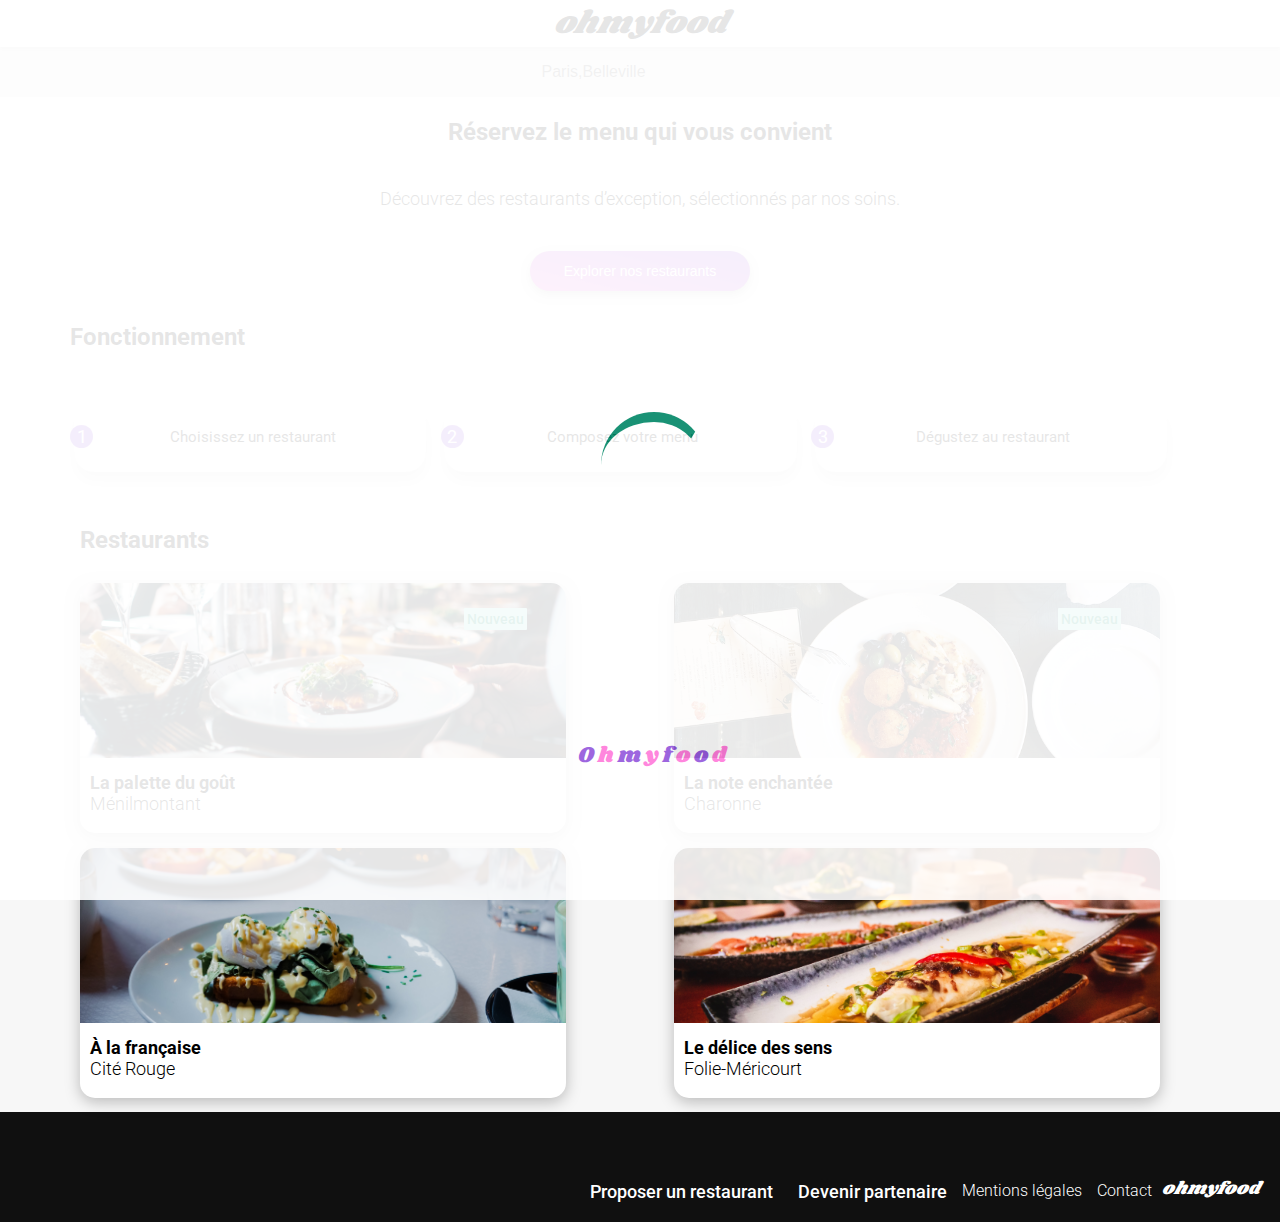
<file: index.html>
<!DOCTYPE html>
<html lang="fr">
    <head>      
        <meta charset="utf-8">
        <meta name="viewport" content="width=device-width, initial-scale=1.0">
        <title>accueil-Ohmyfood</title>
        <link href="sass/style.css" rel="stylesheet">      
         <link rel="stylesheet" href="https://cdnjs.cloudflare.com/ajax/libs/font-awesome/6.3.0/css/all.min.css" integrity="sha512-SzlrxWUlpfuzQ+pcUCosxcglQRNAq/DZjVsC0lE40xsADsfeQoEypE+enwcOiGjk/bSuGGKHEyjSoQ1zVisanQ==" crossorigin="anonymous" referrerpolicy="no-referrer">
         <link rel="preconnect" href="https://fonts.googleapis.com">         
        <link rel="preconnect" href="https://fonts.gstatic.com" crossorigin>
        <link href="https://fonts.googleapis.com/css2?family=Roboto:ital,wght@0,100;0,300;0,500;1,700&display=swap" rel="stylesheet">
        <link href="https://fonts.googleapis.com/css2?family=Roboto:ital,wght@0,100;0,300;0,500;1,700&family=Shrikhand&display=swap" rel="stylesheet">   
    </head>
<body>
<div class="loader">         
    <div class="loader-quart">         
       <i class="fa-solid fa-utensils"></i>
       <div class="contener-letter">
         <span class="l1">O</span>
         <span class="l2">h</span>
         <span class="l3">m</span>
         <span class="l4">y</span>
         <span class="l5">f</span>
         <span class="l6">o</span>
         <span class="l7">o</span>
         <span class="l8">d</span>          
        </div>
    </div>       
 </div> 
<header class="header">     
   <h1>ohmyfood</h1>
</header>
<main>
    <form class="position" method="get" action="#">
        <i class="fa-solid fa-location-dot"></i>
        <input class="champ-position" type="text" name="local" placeholder="Paris,Belleville">
    </form>
   <section class="menu">    
    <h2>Réservez le menu qui vous convient</h2>
    <p>Découvrez des restaurants d’exception, sélectionnés par nos soins.</p>
    <button class="button1">Explorer nos restaurants</button>
   </section>
   <section class="section-fonction">
    <h2>Fonctionnement</h2>
    <ol>
        <li class="fonction"><span class="chiffre">1</span><i class="fa-solid fa-mobile-screen-button"></i>Choisissez un restaurant</li>
        <li class="fonction"><span class="chiffre">2</span> <i class="fa-sharp fa-solid fa-list-ul"></i>Composez votre menu </li>
        <li class="fonction3"><span class="chiffre">3</span><i class="fa-sharp fa-solid fa-store"></i> Dégustez au restaurant</li>
    </ol>
   </section>
   <section class="cartes">
     <h2>Restaurants</h2>
     <div class="tous-les-cartes">
     <a class="lien" href="./restaurants/resto1.html">   
     <figure class="cartes-cadre">
        <img src="les-assets/images/restaurants/jay-wennington-N_Y88TWmGwA-unsplash.jpg" alt="la-palette-des-gout">
        <span class="nouveau">Nouveau</span>
        <figcaption class="cartes-cadre-info">
            <div>
            <h3>La palette du goût</h3>
            <p>Ménilmontant</p>
            </div>
            <i class="fa-sharp fa-solid fa-heart"></i>
        </figcaption> 
    </figure>
    </a>
    <a class="lien" href="./restaurants/resto2.html">   
     <figure class="cartes-cadre">        
        <img src="les-assets/images/restaurants/stil-u2Lp8tXIcjw-unsplash.jpg" alt="enchanter">
        <span class="nouveau">Nouveau</span>
        <figcaption class="cartes-cadre-info">
            <div>
            <h3>La note enchantée</h3>
            <p>Charonne</p>
            </div>
            <i class="fa-sharp fa-solid fa-heart"></i>                        
        </figcaption>
     </figure>
    </a>
    <a class="lien" href="./restaurants/resto3.html">   
     <figure class="cartes-cadre">
        <img src="les-assets/images/restaurants/toa-heftiba-DQKerTsQwi0-unsplash.jpg" alt="française">
        <figcaption class="cartes-cadre-info">
            <div>
            <h3>À la française</h3>
            <p>Cité Rouge</p>
            </div>
            <i class="fa-sharp fa-solid fa-heart"></i>
        </figcaption>
     </figure>
     </a>
     <a class="lien" href="./restaurants/resto4.html">   
     <figure class="cartes-cadre">
        <img src="les-assets/images/restaurants/louis-hansel-shotsoflouis-qNBGVyOCY8Q-unsplash.jpg" alt="folie-mericourt">
        <figcaption class="cartes-cadre-info">
            <div>
            <h3>Le délice des sens</h3>
            <p>Folie-Méricourt</p>
            </div>
            <i class="fa-sharp fa-solid fa-heart"></i>          
        </figcaption>
     </figure>
     </a>
    </div>
   </section>
</main>
<footer>
    <article>
    <h2>ohmyfood</h2>  
     <div class="tous-les-propo">
    <div class="propo1">
    <i class="fa-solid fa-utensils"></i>
    <h4>Proposer un restaurant</h4>
    </div>
    <div class="propo2">
    <i class="fa-solid fa-handshake-angle"></i>
    <h4>Devenir partenaire</h4>
    </div>      
    <p>Mentions légales</p>
    <a href="mailto:latilwa3id@gmail.com">
    <p>Contact</p>          
    </a>
</div>         
</article> 

</footer>
</body>
</html>
</file>
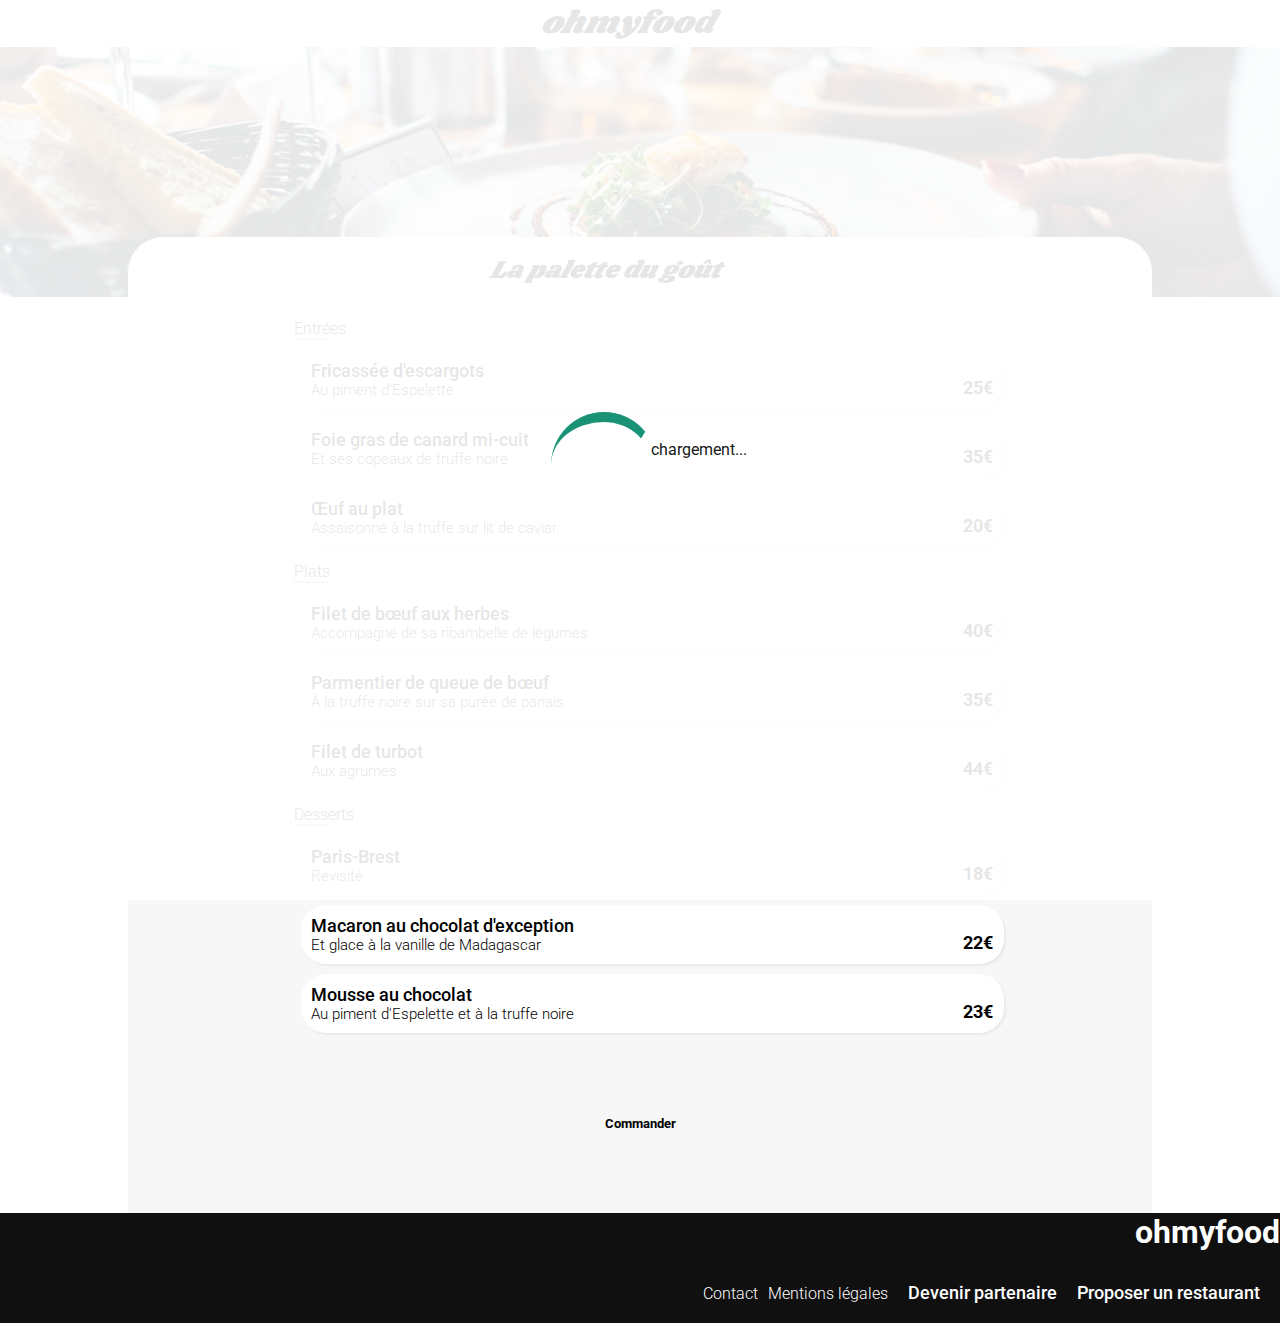
<file: menu1.html>
<!DOCTYPE html>
<html lang="fr">
    <head>
      
        <meta charset="utf-8">
        <meta name="viewport" content="width=device-width, initial-scale=1.0">
        <title>La palette du goût</title>
        <link href="./sass/style.css" rel="stylesheet">      
         <link rel="stylesheet" href="https://cdnjs.cloudflare.com/ajax/libs/font-awesome/6.3.0/css/all.min.css" integrity="sha512-SzlrxWUlpfuzQ+pcUCosxcglQRNAq/DZjVsC0lE40xsADsfeQoEypE+enwcOiGjk/bSuGGKHEyjSoQ1zVisanQ==" crossorigin="anonymous" referrerpolicy="no-referrer">
         <link rel="preconnect" href="https://fonts.googleapis.com">         
        <link rel="preconnect" href="https://fonts.gstatic.com" crossorigin>
        <link href="https://fonts.googleapis.com/css2?family=Roboto:ital,wght@0,100;0,300;0,500;1,700&display=swap" rel="stylesheet">
        <link href="https://fonts.googleapis.com/css2?family=Roboto:ital,wght@0,100;0,300;0,500;1,700&family=Shrikhand&display=swap" rel="stylesheet">   
    </head>
<body class="body-resto">
  <div class="loader">
   <span class="loader-quart"></span>
   chargement...
</div> 
<header class="header">
   <div class="header-flech">
      <a href="./index.html">
   <i class="fa-solid fa-arrow-left"></i>
    </a>  
   <h1>ohmyfood</h1>
   </div>   
</header>
<img src="les-assets/images/restaurants/jay-wennington-N_Y88TWmGwA-unsplash.jpg" alt="menu1">
<article class="tous-main">
<main class="main-palettes">
   
   <div class="titre-palette">
    <h2>La palette du goût</h2>
    <i class="fa-regular fa-heart"></i>
    <i class="fa-solid fa-heart"></i>
    </div>
    <section class="section-menu" >
     <h3>Entrées</h3>
     <article class="tous-repas">
     <div class="repas">
        <div class="repas-proposer">
        <h4>Fricassée d'escargots</h4>
        <p>Au piment d'Espelette </p>
        </div>
        <div class="price-cheks">
        <p class="price">25€</p>
        <div class="cheks"><i class="fa-solid fa-check"></i></div>
        </div>
        
     </div>   
     <div class="repas">
        <div class="repas-proposer">
        <h4>Foie gras de canard mi-cuit</h4>
        <p>Et ses copeaux de truffe noire</p>
        </div>
        <div class="price-cheks">
        <p class="price">35€</p>
        <div class="cheks"><i class="fa-solid fa-check"></i></div>
        </div>
     </div>   
     <div class="repas">
        <div class="repas-proposer">
        <h4>Œuf au plat</h4>
        <p>Assaisonné à la truffe sur lit de caviar</p>
       </div>
       <div class="price-cheks">
        <p class="price">20€</p>
        <div class="cheks"><i class="fa-solid fa-check"></i></div>
        </div>
     </div>
    </article>   
    </section>
    <section class="section-menu" >
        <h3>Plats</h3>
        <article class="tous-repas">
        <div class="repas">
           <div class="repas-proposer">
           <h4>Filet de bœuf aux herbes</h4>
           <p>Accompagné de sa ribambelle de légumes</p>
           </div>
           <div class="price-cheks">
           <p class="price">40€</p>
           <div class="cheks"><i class="fa-solid fa-check"></i></div>
        </div>
        </div>   
        <div class="repas">
           <div class="repas-proposer">
           <h4>Parmentier de queue de bœuf</h4>
           <p>À la truffe noire sur sa purée de panais</p>
           </div>
           <div class="price-cheks">
           <p class="price">35€</p>
           <div class="cheks"><i class="fa-solid fa-check"></i></div>
        </div>
        </div>   
        <div class="repas">
           <div class="repas-proposer">
           <h4>Filet de turbot</h4>
           <p class="price">Aux agrumes</p>
           </div>
           <div class="price-cheks">
            <p class="price">44€</p>
           <div class="cheks"><i class="fa-solid fa-check"></i></div>
           </div>         
           
         </div>
       </article>   
       </section>
       <section class="section-menu" >
        <h3>Desserts</h3>
        <article class="tous-repas">
        <div class="repas">
           <div class="repas-proposer">
           <h4>Paris-Brest</h4>
           <p>Revisité</p>
           </div>
          <div class="price-cheks">
           <p class="price">18€</p>
           <div class="cheks"><i class="fa-solid fa-check"></i></div>
         </div> 
        </div>   
        <div class="repas">
           <div class="repas-proposer">
           <h4>Macaron au chocolat d'exception </h4>
           <p>Et glace à la vanille de Madagascar</p>
           </div>
           <div class="price-cheks">
           <p class="price">22€</p>
           <div class="cheks"><i class="fa-solid fa-check"></i></div>
         </div> 
        </div>   
        <div class="repas">
           <div class="repas-proposer">
           <h4>Mousse au chocolat </h4>
           <p>Au piment d'Espelette et à la truffe noire</p>
          </div>
          <div class="price-cheks">
           <p class="price">23€</p>
           <div class="cheks"><i class="fa-solid fa-check"></i></div>
         </div> 
        </div>
       </article>   
       </section>
       <section class="button">
        <h5>Commander</h5>
       </section>
   
</main>
</article>
<footer>
    <h1>ohmyfood</h1>
    <article>
    <div>
    <i class="fa-solid fa-utensils"></i>
    <h4>Proposer un restaurant</h4>
    </div>
    <div>
    <i class="fa-solid fa-handshake-angle"></i>
    <h4>Devenir partenaire</h4>
    </div>
    <p>Mentions légales</p>
    <p>Contact</p>
    </article>

</footer>
</body>
</html>
</file>
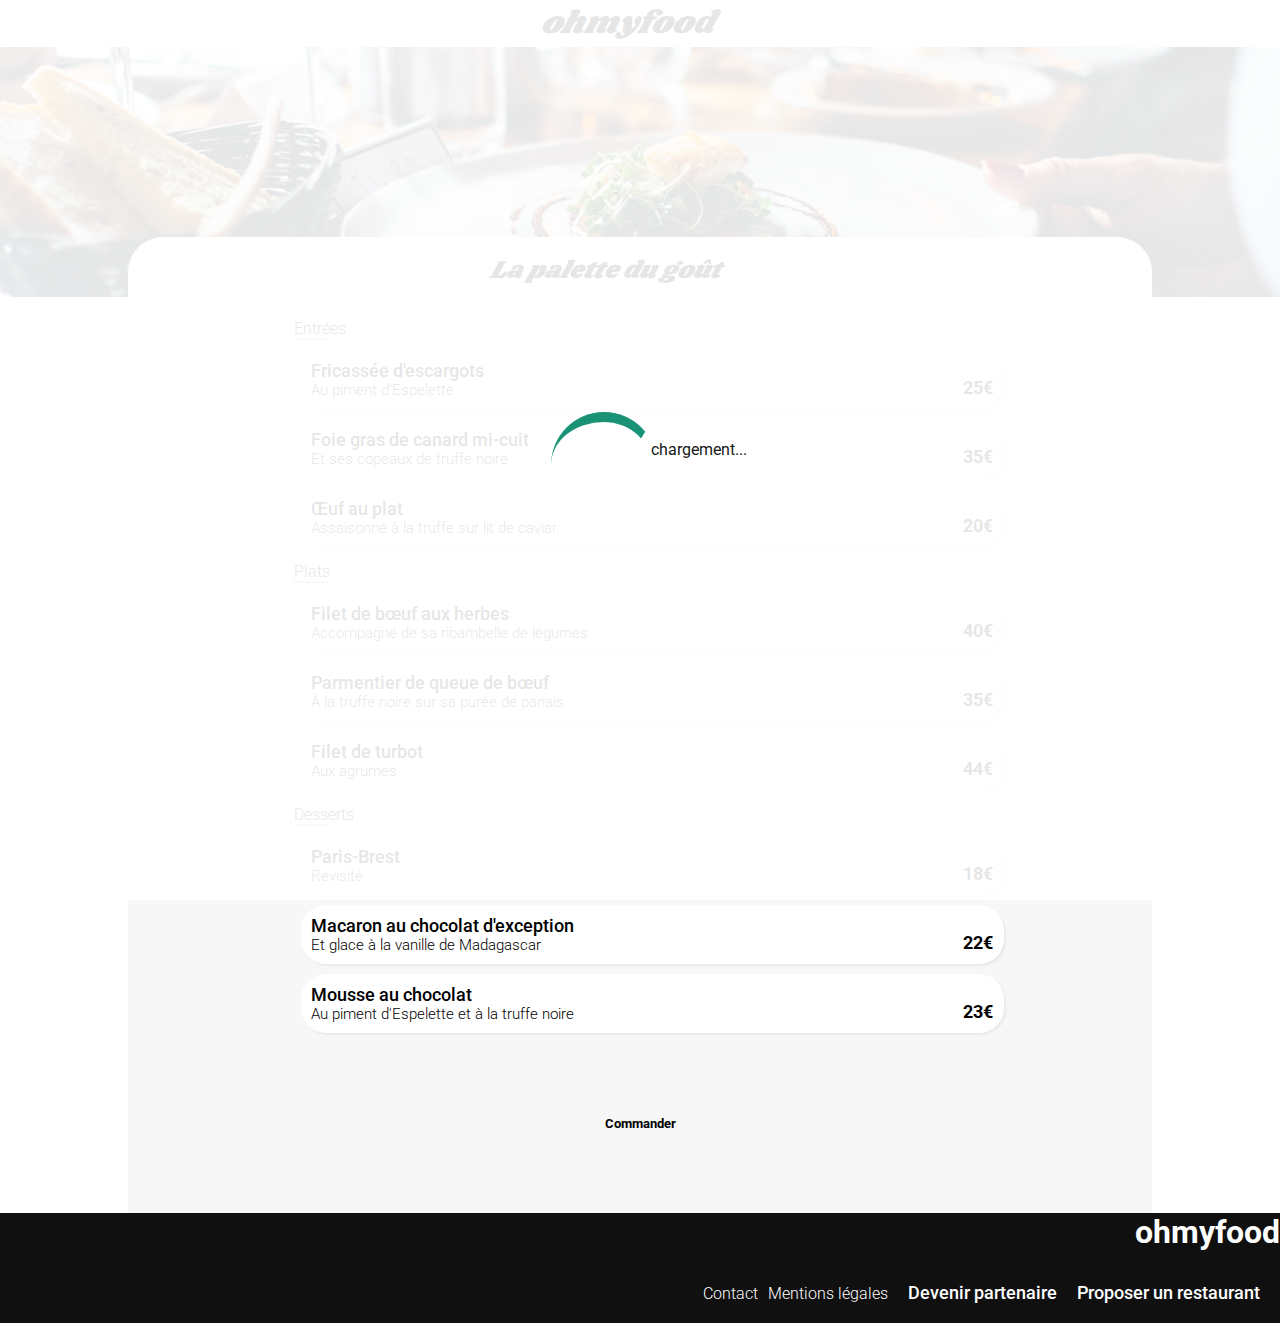
<file: resto1.html>
<!DOCTYPE html>
<html lang="fr">
    <head>
      
        <meta charset="utf-8">
        <meta name="viewport" content="width=device-width, initial-scale=1.0">
        <title>La palette du goût</title>
        <link href="./sass/style.css" rel="stylesheet">      
         <link rel="stylesheet" href="https://cdnjs.cloudflare.com/ajax/libs/font-awesome/6.3.0/css/all.min.css" integrity="sha512-SzlrxWUlpfuzQ+pcUCosxcglQRNAq/DZjVsC0lE40xsADsfeQoEypE+enwcOiGjk/bSuGGKHEyjSoQ1zVisanQ==" crossorigin="anonymous" referrerpolicy="no-referrer">
         <link rel="preconnect" href="https://fonts.googleapis.com">         
        <link rel="preconnect" href="https://fonts.gstatic.com" crossorigin>
        <link href="https://fonts.googleapis.com/css2?family=Roboto:ital,wght@0,100;0,300;0,500;1,700&display=swap" rel="stylesheet">
        <link href="https://fonts.googleapis.com/css2?family=Roboto:ital,wght@0,100;0,300;0,500;1,700&family=Shrikhand&display=swap" rel="stylesheet">   
    </head>
<body class="body-resto">
  <div class="loader">
   <span class="loader-quart"></span>
   chargement...
</div> 
<header class="header">
   <div class="header-flech">
      <a href="./index.html">
   <i class="fa-solid fa-arrow-left"></i>
    </a>  
   <h1>ohmyfood</h1>
   </div>   
</header>
<img src="les-assets/images/restaurants/jay-wennington-N_Y88TWmGwA-unsplash.jpg" alt="menu1">
<div class="tous-main">
<main class="main-palettes">
   
   <div class="titre-palette">
    <h2>La palette du goût</h2>
    <i class="fa-regular fa-heart"></i>
    <i class="fa-solid fa-heart"></i>
    </div>
    <section class="section-menu" >
     <h3>Entrées</h3>
     <article class="tous-repas">
     <div class="repas">
        <div class="repas-proposer">
        <h4>Fricassée d'escargots</h4>
        <p>Au piment d'Espelette </p>
        </div>
        <div class="price-cheks">
        <p class="price">25€</p>
        <div class="cheks"><i class="fa-solid fa-check"></i></div>
        </div>
        
     </div>   
     <div class="repas">
        <div class="repas-proposer">
        <h4>Foie gras de canard mi-cuit</h4>
        <p>Et ses copeaux de truffe noire</p>
        </div>
        <div class="price-cheks">
        <p class="price">35€</p>
        <div class="cheks"><i class="fa-solid fa-check"></i></div>
        </div>
     </div>   
     <div class="repas">
        <div class="repas-proposer">
        <h4>Œuf au plat</h4>
        <p>Assaisonné à la truffe sur lit de caviar</p>
       </div>
       <div class="price-cheks">
        <p class="price">20€</p>
        <div class="cheks"><i class="fa-solid fa-check"></i></div>
        </div>
     </div>
    </article>   
    </section>
    <section class="section-menu" >
        <h3>Plats</h3>
        <article class="tous-repas">
        <div class="repas">
           <div class="repas-proposer">
           <h4>Filet de bœuf aux herbes</h4>
           <p>Accompagné de sa ribambelle de légumes</p>
           </div>
           <div class="price-cheks">
           <p class="price">40€</p>
           <div class="cheks"><i class="fa-solid fa-check"></i></div>
        </div>
        </div>   
        <div class="repas">
           <div class="repas-proposer">
           <h4>Parmentier de queue de bœuf</h4>
           <p>À la truffe noire sur sa purée de panais</p>
           </div>
           <div class="price-cheks">
           <p class="price">35€</p>
           <div class="cheks"><i class="fa-solid fa-check"></i></div>
        </div>
        </div>   
        <div class="repas">
           <div class="repas-proposer">
           <h4>Filet de turbot</h4>
           <p class="price">Aux agrumes</p>
           </div>
           <div class="price-cheks">
            <p class="price">44€</p>
           <div class="cheks"><i class="fa-solid fa-check"></i></div>
           </div>         
           
         </div>
       </article>   
       </section>
       <section class="section-menu" >
        <h3>Desserts</h3>
        <article class="tous-repas">
        <div class="repas">
           <div class="repas-proposer">
           <h4>Paris-Brest</h4>
           <p>Revisité</p>
           </div>
          <div class="price-cheks">
           <p class="price">18€</p>
           <div class="cheks"><i class="fa-solid fa-check"></i></div>
         </div> 
        </div>   
        <div class="repas">
           <div class="repas-proposer">
           <h4>Macaron au chocolat d'exception </h4>
           <p>Et glace à la vanille de Madagascar</p>
           </div>
           <div class="price-cheks">
           <p class="price">22€</p>
           <div class="cheks"><i class="fa-solid fa-check"></i></div>
         </div> 
        </div>   
        <div class="repas">
           <div class="repas-proposer">
           <h4>Mousse au chocolat </h4>
           <p>Au piment d'Espelette et à la truffe noire</p>
          </div>
          <div class="price-cheks">
           <p class="price">23€</p>
           <div class="cheks"><i class="fa-solid fa-check"></i></div>
         </div> 
        </div>
       </article>   
       </section>
       <section class="button">
        <h5>Commander</h5>
       </section>
   
</main>
</div>
<footer>
    <h1>ohmyfood</h1>
    <article>
    <div>
    <i class="fa-solid fa-utensils"></i>
    <h4>Proposer un restaurant</h4>
    </div>
    <div>
    <i class="fa-solid fa-handshake-angle"></i>
    <h4>Devenir partenaire</h4>
    </div>
    <p>Mentions légales</p>
    <a href="mailto:latilwa3id@gmail.com">
    <p>Contact</p>
    </a>
    </article>

</footer>
</body>
</html>
</file>
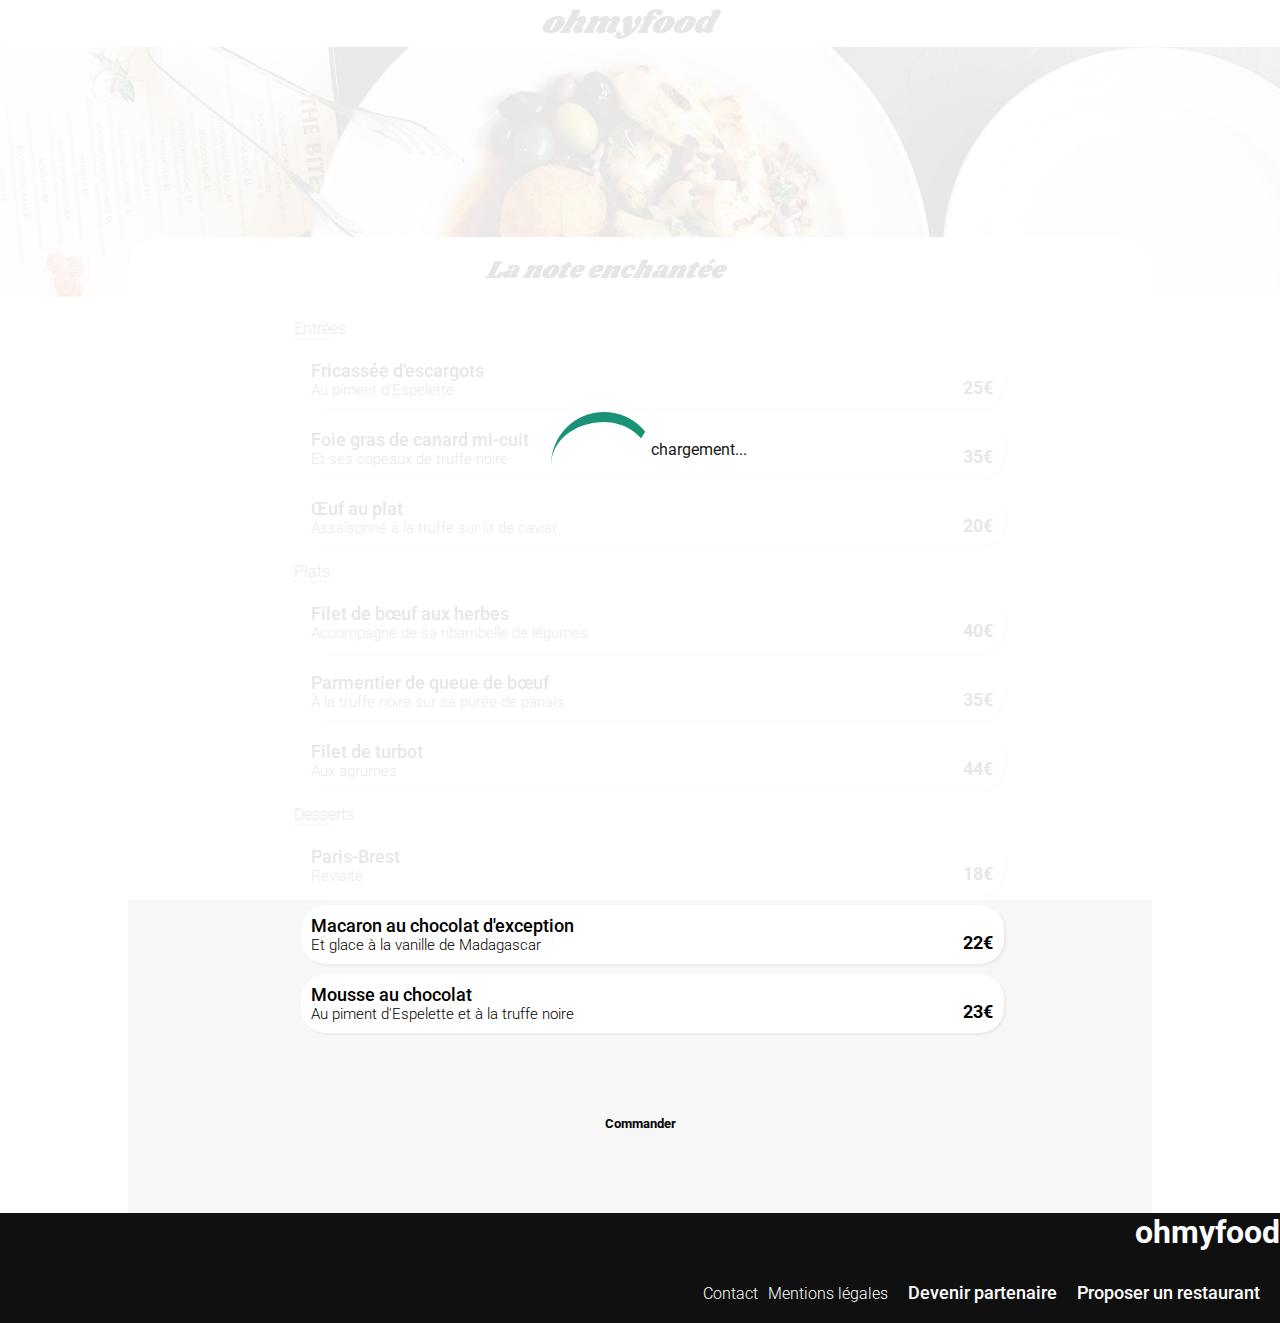
<file: resto2.html>
<!DOCTYPE html>
<html lang="fr">
    <head>
      
        <meta charset="utf-8">
        <meta name="viewport" content="width=device-width, initial-scale=1.0">
        <title>La palette du goût</title>
        <link href="./sass/style.css" rel="stylesheet">      
         <link rel="stylesheet" href="https://cdnjs.cloudflare.com/ajax/libs/font-awesome/6.3.0/css/all.min.css" integrity="sha512-SzlrxWUlpfuzQ+pcUCosxcglQRNAq/DZjVsC0lE40xsADsfeQoEypE+enwcOiGjk/bSuGGKHEyjSoQ1zVisanQ==" crossorigin="anonymous" referrerpolicy="no-referrer">
         <link rel="preconnect" href="https://fonts.googleapis.com">         
        <link rel="preconnect" href="https://fonts.gstatic.com" crossorigin>
        <link href="https://fonts.googleapis.com/css2?family=Roboto:ital,wght@0,100;0,300;0,500;1,700&display=swap" rel="stylesheet">
        <link href="https://fonts.googleapis.com/css2?family=Roboto:ital,wght@0,100;0,300;0,500;1,700&family=Shrikhand&display=swap" rel="stylesheet">   
    </head>
<body class="body-resto">
  <div class="loader">
   <span class="loader-quart"></span>
   chargement...
</div> 
<header class="header">
   <div class="header-flech">
      <a href="./index.html">
   <i class="fa-solid fa-arrow-left"></i>
    </a>  
   <h1>ohmyfood</h1>
   </div>   
</header>
<img src="les-assets/images/restaurants/stil-u2Lp8tXIcjw-unsplash.jpg" alt="menu1">
<div class="tous-main">
<main class="main-palettes">
   
   <div class="titre-palette">
    <h2>La note enchantée</h2>
    <i class="fa-regular fa-heart"></i>
    <i class="fa-solid fa-heart"></i>
    </div>
    <section class="section-menu" >
     <h3>Entrées</h3>
     <article class="tous-repas">
     <div class="repas">
        <div class="repas-proposer">
        <h4>Fricassée d'escargots</h4>
        <p>Au piment d'Espelette </p>
        </div>
        <div class="price-cheks">
        <p class="price">25€</p>
        <div class="cheks"><i class="fa-solid fa-check"></i></div>
        </div>
        
     </div>   
     <div class="repas">
        <div class="repas-proposer">
        <h4>Foie gras de canard mi-cuit</h4>
        <p>Et ses copeaux de truffe noire</p>
        </div>
        <div class="price-cheks">
        <p class="price">35€</p>
        <div class="cheks"><i class="fa-solid fa-check"></i></div>
        </div>
     </div>   
     <div class="repas">
        <div class="repas-proposer">
        <h4>Œuf au plat</h4>
        <p>Assaisonné à la truffe sur lit de caviar</p>
       </div>
       <div class="price-cheks">
        <p class="price">20€</p>
        <div class="cheks"><i class="fa-solid fa-check"></i></div>
        </div>
     </div>
    </article>   
    </section>
    <section class="section-menu" >
        <h3>Plats</h3>
        <article class="tous-repas">
        <div class="repas">
           <div class="repas-proposer">
           <h4>Filet de bœuf aux herbes</h4>
           <p>Accompagné de sa ribambelle de légumes</p>
           </div>
           <div class="price-cheks">
           <p class="price">40€</p>
           <div class="cheks"><i class="fa-solid fa-check"></i></div>
        </div>
        </div>   
        <div class="repas">
           <div class="repas-proposer">
           <h4>Parmentier de queue de bœuf</h4>
           <p>À la truffe noire sur sa purée de panais</p>
           </div>
           <div class="price-cheks">
           <p class="price">35€</p>
           <div class="cheks"><i class="fa-solid fa-check"></i></div>
        </div>
        </div>   
        <div class="repas">
           <div class="repas-proposer">
           <h4>Filet de turbot</h4>
           <p class="price">Aux agrumes</p>
           </div>
           <div class="price-cheks">
            <p class="price">44€</p>
           <div class="cheks"><i class="fa-solid fa-check"></i></div>
           </div>         
           
         </div>
       </article>   
       </section>
       <section class="section-menu" >
        <h3>Desserts</h3>
        <article class="tous-repas">
        <div class="repas">
           <div class="repas-proposer">
           <h4>Paris-Brest</h4>
           <p>Revisité</p>
           </div>
          <div class="price-cheks">
           <p class="price">18€</p>
           <div class="cheks"><i class="fa-solid fa-check"></i></div>
         </div> 
        </div>   
        <div class="repas">
           <div class="repas-proposer">
           <h4>Macaron au chocolat d'exception </h4>
           <p>Et glace à la vanille de Madagascar</p>
           </div>
           <div class="price-cheks">
           <p class="price">22€</p>
           <div class="cheks"><i class="fa-solid fa-check"></i></div>
         </div> 
        </div>   
        <div class="repas">
           <div class="repas-proposer">
           <h4>Mousse au chocolat </h4>
           <p>Au piment d'Espelette et à la truffe noire</p>
          </div>
          <div class="price-cheks">
           <p class="price">23€</p>
           <div class="cheks"><i class="fa-solid fa-check"></i></div>
         </div> 
        </div>
       </article>   
       </section>
       <section class="button">
        <h5>Commander</h5>
       </section>
   
</main>
</div>
<footer>
    <h1>ohmyfood</h1>
    <article>
    <div>
    <i class="fa-solid fa-utensils"></i>
    <h4>Proposer un restaurant</h4>
    </div>
    <div>
    <i class="fa-solid fa-handshake-angle"></i>
    <h4>Devenir partenaire</h4>
    </div>
    <p>Mentions légales</p>
    <a href="mailto:latilwa3id@gmail.com">
    <p>Contact</p>
    </a>
    </article>

</footer>
</body>
</html>
</file>
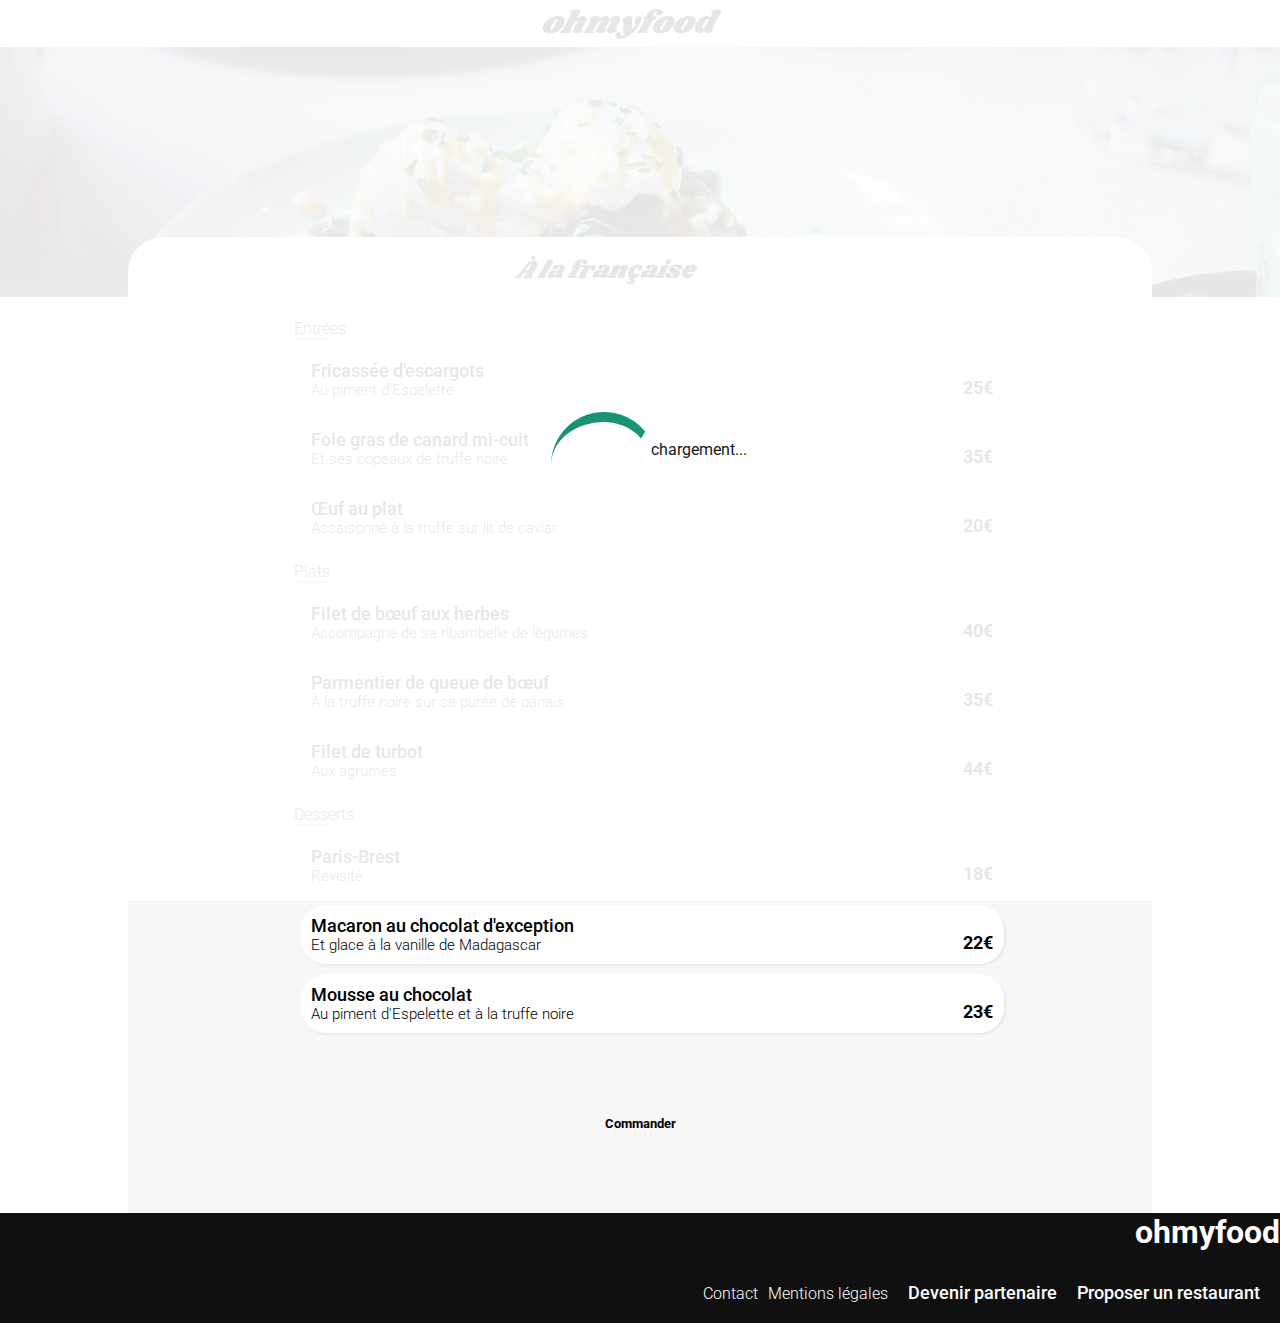
<file: resto3.html>
<!DOCTYPE html>
<html lang="fr">
    <head>
      
        <meta charset="utf-8">
        <meta name="viewport" content="width=device-width, initial-scale=1.0">
        <title>La palette du goût</title>
        <link href="./sass/style.css" rel="stylesheet">      
         <link rel="stylesheet" href="https://cdnjs.cloudflare.com/ajax/libs/font-awesome/6.3.0/css/all.min.css" integrity="sha512-SzlrxWUlpfuzQ+pcUCosxcglQRNAq/DZjVsC0lE40xsADsfeQoEypE+enwcOiGjk/bSuGGKHEyjSoQ1zVisanQ==" crossorigin="anonymous" referrerpolicy="no-referrer">
         <link rel="preconnect" href="https://fonts.googleapis.com">         
        <link rel="preconnect" href="https://fonts.gstatic.com" crossorigin>
        <link href="https://fonts.googleapis.com/css2?family=Roboto:ital,wght@0,100;0,300;0,500;1,700&display=swap" rel="stylesheet">
        <link href="https://fonts.googleapis.com/css2?family=Roboto:ital,wght@0,100;0,300;0,500;1,700&family=Shrikhand&display=swap" rel="stylesheet">   
    </head>
<body class="body-resto">
  <div class="loader">
   <span class="loader-quart"></span>
   chargement...
</div> 
<header class="header">
   <div class="header-flech">
      <a href="./index.html">
   <i class="fa-solid fa-arrow-left"></i>
    </a>  
   <h1>ohmyfood</h1>
   </div>   
</header>
<img src="les-assets/images/restaurants/toa-heftiba-DQKerTsQwi0-unsplash.jpg" alt="menu1">
<div class="tous-main">
<main class="main-palettes">
   
   <div class="titre-palette">
    <h2>À la française</h2>
    <i class="fa-regular fa-heart"></i>
    <i class="fa-solid fa-heart"></i>
    </div>
    <section class="section-menu" >
     <h3>Entrées</h3>
     <article class="tous-repas">
     <div class="repas">
        <div class="repas-proposer">
        <h4>Fricassée d'escargots</h4>
        <p>Au piment d'Espelette </p>
        </div>
        <div class="price-cheks">
        <p class="price">25€</p>
        <div class="cheks"><i class="fa-solid fa-check"></i></div>
        </div>
        
     </div>   
     <div class="repas">
        <div class="repas-proposer">
        <h4>Foie gras de canard mi-cuit</h4>
        <p>Et ses copeaux de truffe noire</p>
        </div>
        <div class="price-cheks">
        <p class="price">35€</p>
        <div class="cheks"><i class="fa-solid fa-check"></i></div>
        </div>
     </div>   
     <div class="repas">
        <div class="repas-proposer">
        <h4>Œuf au plat</h4>
        <p>Assaisonné à la truffe sur lit de caviar</p>
       </div>
       <div class="price-cheks">
        <p class="price">20€</p>
        <div class="cheks"><i class="fa-solid fa-check"></i></div>
        </div>
     </div>
    </article>   
    </section>
    <section class="section-menu" >
        <h3>Plats</h3>
        <article class="tous-repas">
        <div class="repas">
           <div class="repas-proposer">
           <h4>Filet de bœuf aux herbes</h4>
           <p>Accompagné de sa ribambelle de légumes</p>
           </div>
           <div class="price-cheks">
           <p class="price">40€</p>
           <div class="cheks"><i class="fa-solid fa-check"></i></div>
        </div>
        </div>   
        <div class="repas">
           <div class="repas-proposer">
           <h4>Parmentier de queue de bœuf</h4>
           <p>À la truffe noire sur sa purée de panais</p>
           </div>
           <div class="price-cheks">
           <p class="price">35€</p>
           <div class="cheks"><i class="fa-solid fa-check"></i></div>
        </div>
        </div>   
        <div class="repas">
           <div class="repas-proposer">
           <h4>Filet de turbot</h4>
           <p class="price">Aux agrumes</p>
           </div>
           <div class="price-cheks">
            <p class="price">44€</p>
           <div class="cheks"><i class="fa-solid fa-check"></i></div>
           </div>         
           
         </div>
       </article>   
       </section>
       <section class="section-menu" >
        <h3>Desserts</h3>
        <article class="tous-repas">
        <div class="repas">
           <div class="repas-proposer">
           <h4>Paris-Brest</h4>
           <p>Revisité</p>
           </div>
          <div class="price-cheks">
           <p class="price">18€</p>
           <div class="cheks"><i class="fa-solid fa-check"></i></div>
         </div> 
        </div>   
        <div class="repas">
           <div class="repas-proposer">
           <h4>Macaron au chocolat d'exception </h4>
           <p>Et glace à la vanille de Madagascar</p>
           </div>
           <div class="price-cheks">
           <p class="price">22€</p>
           <div class="cheks"><i class="fa-solid fa-check"></i></div>
         </div> 
        </div>   
        <div class="repas">
           <div class="repas-proposer">
           <h4>Mousse au chocolat </h4>
           <p>Au piment d'Espelette et à la truffe noire</p>
          </div>
          <div class="price-cheks">
           <p class="price">23€</p>
           <div class="cheks"><i class="fa-solid fa-check"></i></div>
         </div> 
        </div>
       </article>   
       </section>
       <section class="button">
        <h5>Commander</h5>
       </section>
   
</main>
</div>
<footer>
    <h1>ohmyfood</h1>
    <article>
    <div>
    <i class="fa-solid fa-utensils"></i>
    <h4>Proposer un restaurant</h4>
    </div>
    <div>
    <i class="fa-solid fa-handshake-angle"></i>
    <h4>Devenir partenaire</h4>
    </div>
    <p>Mentions légales</p>
    <a href="mailto:latilwa3id@gmail.com">
    <p>Contact</p>
    </a>
    </article>

</footer>
</body>
</html>
</file>
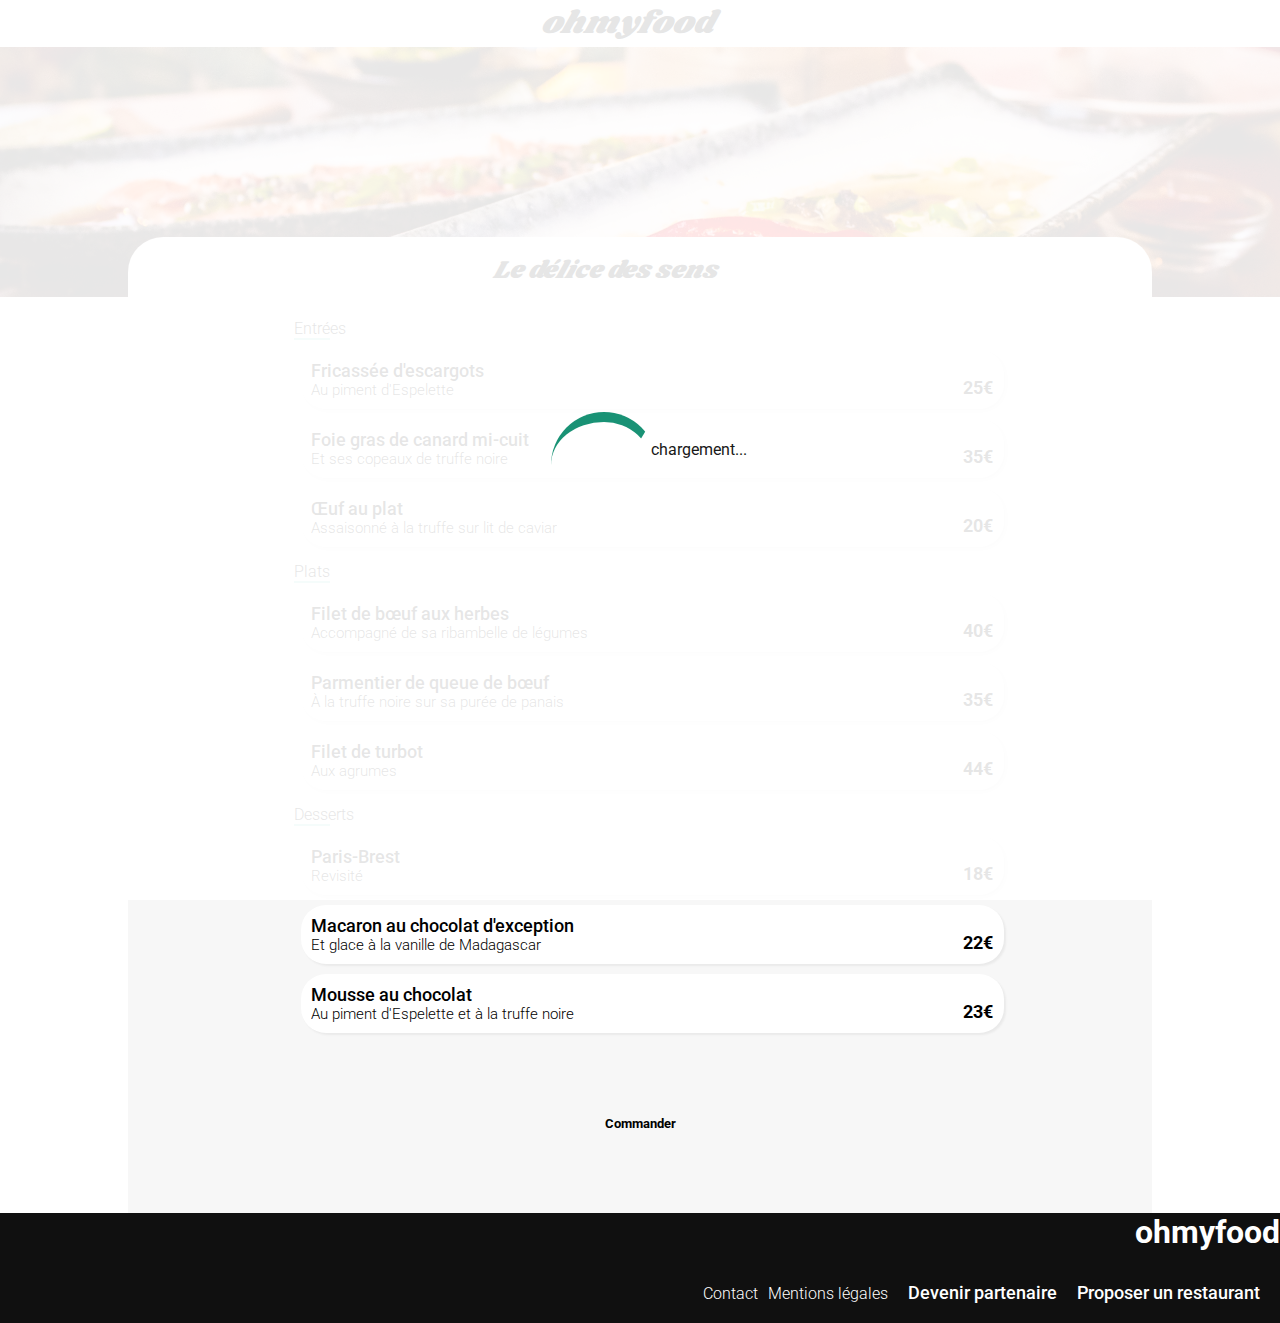
<file: resto4.html>
<!DOCTYPE html>
<html lang="fr">
    <head>
      
        <meta charset="utf-8">
        <meta name="viewport" content="width=device-width, initial-scale=1.0">
        <title>La palette du goût</title>
        <link href="./sass/style.css" rel="stylesheet">      
         <link rel="stylesheet" href="https://cdnjs.cloudflare.com/ajax/libs/font-awesome/6.3.0/css/all.min.css" integrity="sha512-SzlrxWUlpfuzQ+pcUCosxcglQRNAq/DZjVsC0lE40xsADsfeQoEypE+enwcOiGjk/bSuGGKHEyjSoQ1zVisanQ==" crossorigin="anonymous" referrerpolicy="no-referrer">
         <link rel="preconnect" href="https://fonts.googleapis.com">         
        <link rel="preconnect" href="https://fonts.gstatic.com" crossorigin>
        <link href="https://fonts.googleapis.com/css2?family=Roboto:ital,wght@0,100;0,300;0,500;1,700&display=swap" rel="stylesheet">
        <link href="https://fonts.googleapis.com/css2?family=Roboto:ital,wght@0,100;0,300;0,500;1,700&family=Shrikhand&display=swap" rel="stylesheet">   
    </head>
<body class="body-resto">
  <div class="loader">
   <span class="loader-quart"></span>
   chargement...
</div> 
<header class="header">
   <div class="header-flech">
      <a href="./index.html">
   <i class="fa-solid fa-arrow-left"></i>
    </a>  
   <h1>ohmyfood</h1>
   </div>   
</header>
<img src="les-assets/images/restaurants/louis-hansel-shotsoflouis-qNBGVyOCY8Q-unsplash.jpg" alt="menu1">
<div class="tous-main">
<main class="main-palettes">
   
   <div class="titre-palette">
    <h2>Le délice des sens</h2>
    <i class="fa-regular fa-heart"></i>
    <i class="fa-solid fa-heart"></i>
    </div>
    <section class="section-menu" >
     <h3>Entrées</h3>
     <article class="tous-repas">
     <div class="repas">
        <div class="repas-proposer">
        <h4>Fricassée d'escargots</h4>
        <p>Au piment d'Espelette </p>
        </div>
        <div class="price-cheks">
        <p class="price">25€</p>
        <div class="cheks"><i class="fa-solid fa-check"></i></div>
        </div>
        
     </div>   
     <div class="repas">
        <div class="repas-proposer">
        <h4>Foie gras de canard mi-cuit</h4>
        <p>Et ses copeaux de truffe noire</p>
        </div>
        <div class="price-cheks">
        <p class="price">35€</p>
        <div class="cheks"><i class="fa-solid fa-check"></i></div>
        </div>
     </div>   
     <div class="repas">
        <div class="repas-proposer">
        <h4>Œuf au plat</h4>
        <p>Assaisonné à la truffe sur lit de caviar</p>
       </div>
       <div class="price-cheks">
        <p class="price">20€</p>
        <div class="cheks"><i class="fa-solid fa-check"></i></div>
        </div>
     </div>
    </article>   
    </section>
    <section class="section-menu" >
        <h3>Plats</h3>
        <article class="tous-repas">
        <div class="repas">
           <div class="repas-proposer">
           <h4>Filet de bœuf aux herbes</h4>
           <p>Accompagné de sa ribambelle de légumes</p>
           </div>
           <div class="price-cheks">
           <p class="price">40€</p>
           <div class="cheks"><i class="fa-solid fa-check"></i></div>
        </div>
        </div>   
        <div class="repas">
           <div class="repas-proposer">
           <h4>Parmentier de queue de bœuf</h4>
           <p>À la truffe noire sur sa purée de panais</p>
           </div>
           <div class="price-cheks">
           <p class="price">35€</p>
           <div class="cheks"><i class="fa-solid fa-check"></i></div>
        </div>
        </div>   
        <div class="repas">
           <div class="repas-proposer">
           <h4>Filet de turbot</h4>
           <p class="price">Aux agrumes</p>
           </div>
           <div class="price-cheks">
            <p class="price">44€</p>
           <div class="cheks"><i class="fa-solid fa-check"></i></div>
           </div>         
           
         </div>
       </article>   
       </section>
       <section class="section-menu" >
        <h3>Desserts</h3>
        <article class="tous-repas">
        <div class="repas">
           <div class="repas-proposer">
           <h4>Paris-Brest</h4>
           <p>Revisité</p>
           </div>
          <div class="price-cheks">
           <p class="price">18€</p>
           <div class="cheks"><i class="fa-solid fa-check"></i></div>
         </div> 
        </div>   
        <div class="repas">
           <div class="repas-proposer">
           <h4>Macaron au chocolat d'exception </h4>
           <p>Et glace à la vanille de Madagascar</p>
           </div>
           <div class="price-cheks">
           <p class="price">22€</p>
           <div class="cheks"><i class="fa-solid fa-check"></i></div>
         </div> 
        </div>   
        <div class="repas">
           <div class="repas-proposer">
           <h4>Mousse au chocolat </h4>
           <p>Au piment d'Espelette et à la truffe noire</p>
          </div>
          <div class="price-cheks">
           <p class="price">23€</p>
           <div class="cheks"><i class="fa-solid fa-check"></i></div>
         </div> 
        </div>
       </article>   
       </section>
       <section class="button">
        <h5>Commander</h5>
       </section>
   
</main>
</div>
<footer>
    <h1>ohmyfood</h1>
    <article>
    <div>
    <i class="fa-solid fa-utensils"></i>
    <h4>Proposer un restaurant</h4>
    </div>
    <div>
    <i class="fa-solid fa-handshake-angle"></i>
    <h4>Devenir partenaire</h4>
    </div>
    <p>Mentions légales</p>
    <a href="mailto:latilwa3id@gmail.com">
    <p>Contact</p>
    </a>
    </article>

</footer>
</body>
</html>
</file>
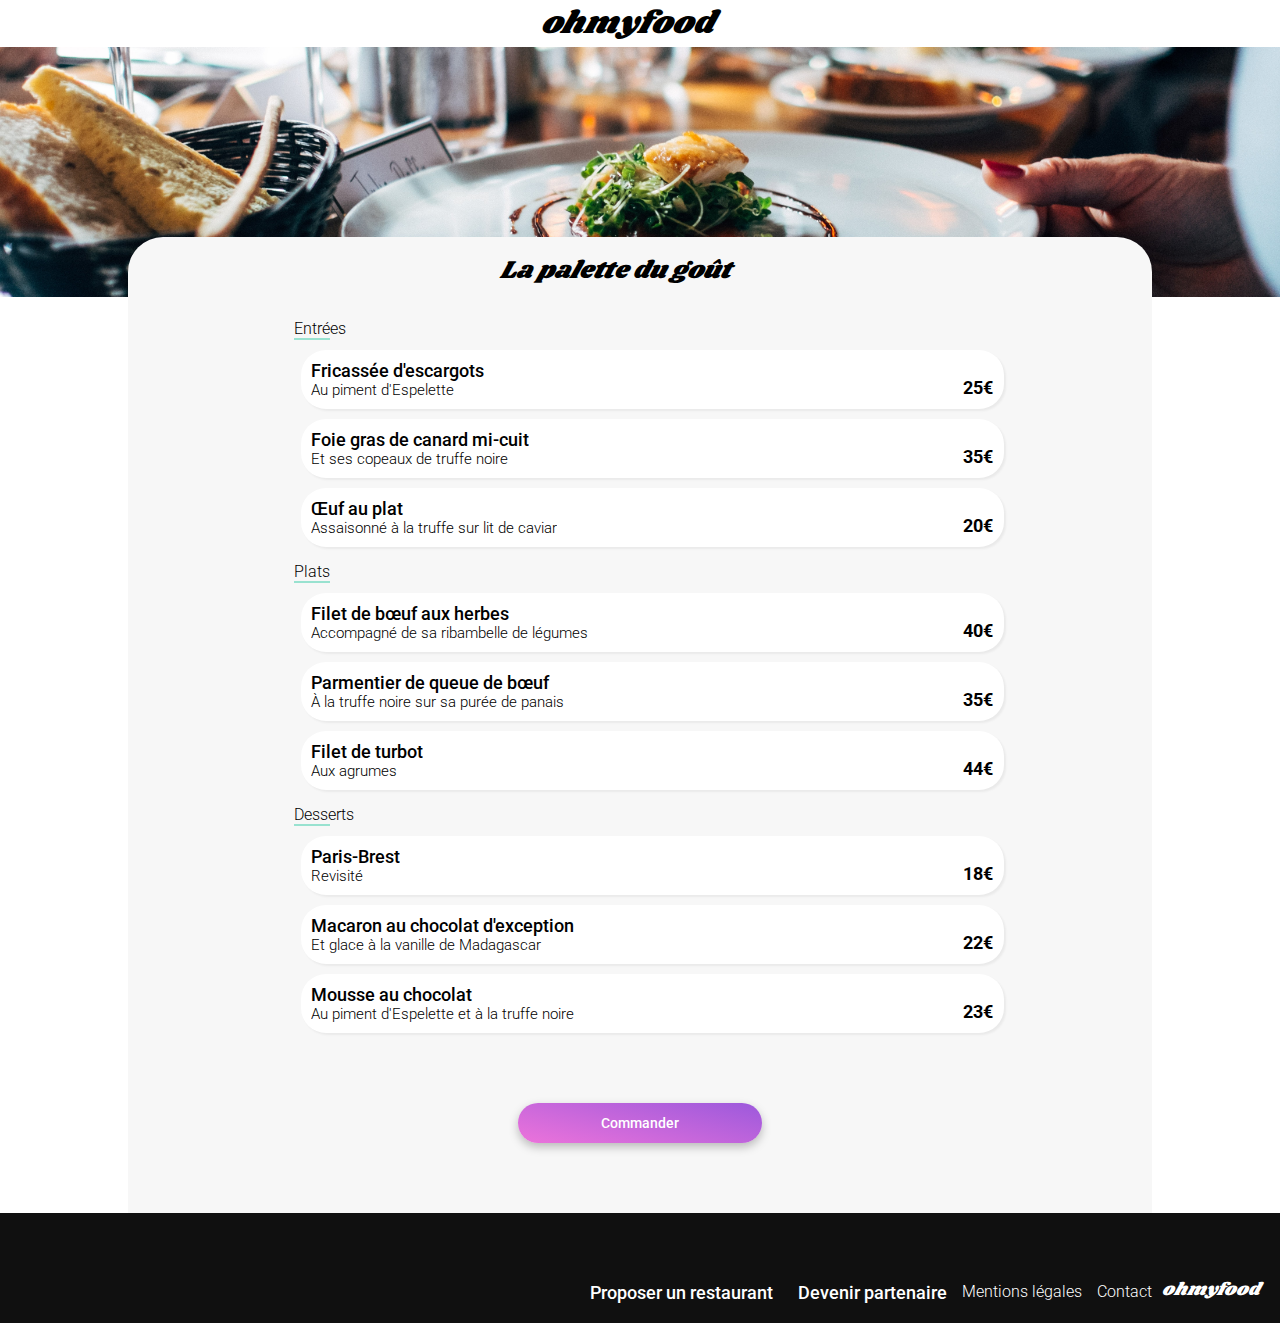
<file: restaurants/resto1.html>
<!DOCTYPE html>
<html lang="fr">
    <head>
      
        <meta charset="utf-8">
        <meta name="viewport" content="width=device-width, initial-scale=1.0">
        <title>La palette du goût</title>
        <link href=".././sass/style.css" rel="stylesheet">      
         <link rel="stylesheet" href="https://cdnjs.cloudflare.com/ajax/libs/font-awesome/6.3.0/css/all.min.css" integrity="sha512-SzlrxWUlpfuzQ+pcUCosxcglQRNAq/DZjVsC0lE40xsADsfeQoEypE+enwcOiGjk/bSuGGKHEyjSoQ1zVisanQ==" crossorigin="anonymous" referrerpolicy="no-referrer">
         <link rel="preconnect" href="https://fonts.googleapis.com">         
        <link rel="preconnect" href="https://fonts.gstatic.com" crossorigin>
        <link href="https://fonts.googleapis.com/css2?family=Roboto:ital,wght@0,100;0,300;0,500;1,700&display=swap" rel="stylesheet">
        <link href="https://fonts.googleapis.com/css2?family=Roboto:ital,wght@0,100;0,300;0,500;1,700&family=Shrikhand&display=swap" rel="stylesheet">   
    </head>
<body class="body-resto">  
<header class="header">
   <div class="header-flech">
      <a href="../index.html">
   <i class="fa-solid fa-arrow-left"></i>
    </a>  
   <h1>ohmyfood</h1>
   </div>   
</header>
<img src="../les-assets/images/restaurants/jay-wennington-N_Y88TWmGwA-unsplash.jpg" alt="menu1">
<div class="tous-main">
<main class="main-palettes">   
   <div class="titre-palette">
    <h2>La palette du goût</h2>
    <i class="fa-sharp fa-solid fa-heart"></i>
    </div>
    <section class="section-menu" >
     <h3>Entrées</h3>
     <article class="tous-repas">
     <div class="repas">
        <div class="repas-proposer">
        <h4>Fricassée d'escargots</h4>
        <p>Au piment d'Espelette </p>
        </div>
        <div class="price-cheks">
        <p class="price">25€</p>
        <div class="cheks"><i class="fa-solid fa-check"></i></div>
        </div>        
     </div>   
     <div class="repas">
        <div class="repas-proposer">
        <h4>Foie gras de canard mi-cuit</h4>
        <p>Et ses copeaux de truffe noire</p>
        </div>
        <div class="price-cheks">
        <p class="price">35€</p>
        <div class="cheks"><i class="fa-solid fa-check"></i></div>
        </div>
     </div>   
     <div class="repas">
        <div class="repas-proposer">
        <h4>Œuf au plat</h4>
        <p>Assaisonné à la truffe sur lit de caviar</p>
       </div>
       <div class="price-cheks">
        <p class="price">20€</p>
        <div class="cheks"><i class="fa-solid fa-check"></i></div>
        </div>
     </div>
    </article>   
    </section>
    <section class="section-menu" >
        <h3>Plats</h3>
        <article class="tous-repas">
        <div class="repas">
           <div class="repas-proposer">
           <h4>Filet de bœuf aux herbes</h4>
           <p>Accompagné de sa ribambelle de légumes</p>
           </div>
           <div class="price-cheks">
           <p class="price">40€</p>
           <div class="cheks"><i class="fa-solid fa-check"></i></div>
        </div>
        </div>   
        <div class="repas">
           <div class="repas-proposer">
           <h4>Parmentier de queue de bœuf</h4>
           <p>À la truffe noire sur sa purée de panais</p>
           </div>
           <div class="price-cheks">
           <p class="price">35€</p>
           <div class="cheks"><i class="fa-solid fa-check"></i></div>
        </div>
        </div>   
        <div class="repas">
           <div class="repas-proposer">
           <h4>Filet de turbot</h4>
           <p class="price">Aux agrumes</p>
           </div>
           <div class="price-cheks">
            <p class="price">44€</p>
           <div class="cheks"><i class="fa-solid fa-check"></i></div>
           </div>         
           
         </div>
       </article>   
       </section>
       <section class="section-menu" >
        <h3>Desserts</h3>
        <article class="tous-repas">
        <div class="repas">
           <div class="repas-proposer">
           <h4>Paris-Brest</h4>
           <p>Revisité</p>
           </div>
          <div class="price-cheks">
           <p class="price">18€</p>
           <div class="cheks"><i class="fa-solid fa-check"></i></div>
         </div> 
        </div>   
        <div class="repas">
           <div class="repas-proposer">
           <h4>Macaron au chocolat d'exception </h4>
           <p>Et glace à la vanille de Madagascar</p>
           </div>
           <div class="price-cheks">
           <p class="price">22€</p>
           <div class="cheks"><i class="fa-solid fa-check"></i></div>
         </div> 
        </div>   
        <div class="repas">
           <div class="repas-proposer">
           <h4>Mousse au chocolat </h4>
           <p>Au piment d'Espelette et à la truffe noire</p>
          </div>
          <div class="price-cheks">
           <p class="price">23€</p>
           <div class="cheks"><i class="fa-solid fa-check"></i></div>
         </div> 
        </div>
       </article>   
       </section>
        <div class="button">             
            <a class="lien-button" href="#">Commander</a>              
       </div>
</main>
</div>
<footer>     
    <article>
      <h2>ohmyfood</h2>  
       <div class="tous-les-propo">
      <div class="propo1">
      <i class="fa-solid fa-utensils"></i>
      <h4>Proposer un restaurant</h4>
      </div>
      <div class="propo2">
      <i class="fa-solid fa-handshake-angle"></i>
      <h4>Devenir partenaire</h4>
      </div>      
      <p>Mentions légales</p>
      <a href="mailto:latilwa3id@gmail.com">
      <p>Contact</p>          
      </a>
  </div>         
  </article> 

</footer>
</body>
</html>
</file>
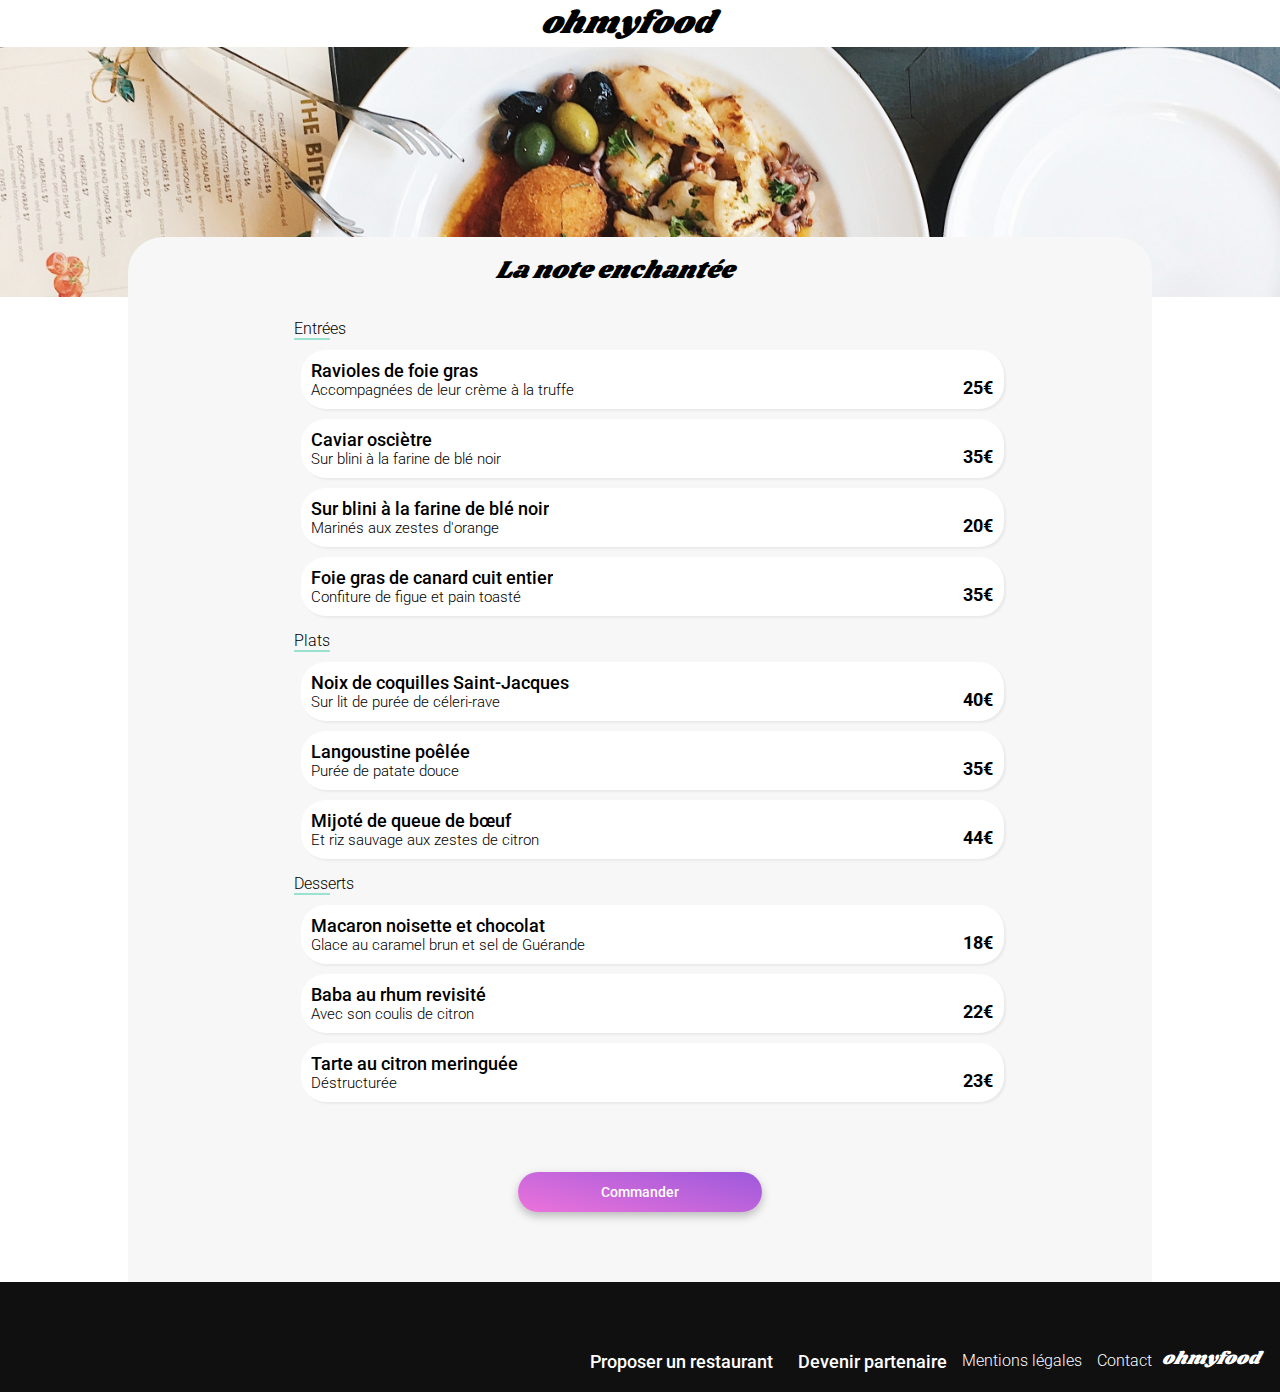
<file: restaurants/resto2.html>
<!DOCTYPE html>
<html lang="fr">
    <head>
      
        <meta charset="utf-8">
        <meta name="viewport" content="width=device-width, initial-scale=1.0">
        <title>La palette du goût</title>
        <link href=".././sass/style.css" rel="stylesheet">      
         <link rel="stylesheet" href="https://cdnjs.cloudflare.com/ajax/libs/font-awesome/6.3.0/css/all.min.css" integrity="sha512-SzlrxWUlpfuzQ+pcUCosxcglQRNAq/DZjVsC0lE40xsADsfeQoEypE+enwcOiGjk/bSuGGKHEyjSoQ1zVisanQ==" crossorigin="anonymous" referrerpolicy="no-referrer">
         <link rel="preconnect" href="https://fonts.googleapis.com">         
        <link rel="preconnect" href="https://fonts.gstatic.com" crossorigin>
        <link href="https://fonts.googleapis.com/css2?family=Roboto:ital,wght@0,100;0,300;0,500;1,700&display=swap" rel="stylesheet">
        <link href="https://fonts.googleapis.com/css2?family=Roboto:ital,wght@0,100;0,300;0,500;1,700&family=Shrikhand&display=swap" rel="stylesheet">   
    </head>
<body class="body-resto">
   
<header class="header">
   <div class="header-flech">
      <a href=".././index.html">
   <i class="fa-solid fa-arrow-left"></i>
    </a>  
   <h1>ohmyfood</h1>
   </div>   
</header>
<img src="../les-assets/images/restaurants/stil-u2Lp8tXIcjw-unsplash.jpg" alt="menu1">
<div class="tous-main">
<main class="main-palettes">
   
   <div class="titre-palette">
    <h2>La note enchantée</h2>
    <i class="fa-sharp fa-solid fa-heart"></i>
    </div>
    <section class="section-menu" >
     <h3>Entrées</h3>
     <article class="tous-repas">
     <div class="repas">
        <div class="repas-proposer">
        <h4>Ravioles de foie gras </h4>
        <p>Accompagnées de leur crème à la truffe</p>
        </div>
        <div class="price-cheks">
        <p class="price">25€</p>
        <div class="cheks"><i class="fa-solid fa-check"></i></div>
        </div>
        
     </div>   
     <div class="repas">
        <div class="repas-proposer">
        <h4>Caviar osciètre</h4>
        <p>Sur blini à la farine de blé noir</p>
        </div>
        <div class="price-cheks">
        <p class="price">35€</p>
        <div class="cheks"><i class="fa-solid fa-check"></i></div>
        </div>
     </div>   
     <div class="repas">
        <div class="repas-proposer">
        <h4>Sur blini à la farine de blé noir</h4>
        <p>Marinés aux zestes d'orange</p>
       </div>
       <div class="price-cheks">
        <p class="price">20€</p>
        <div class="cheks"><i class="fa-solid fa-check"></i></div>
        </div>
     </div>
     <div class="repas">
      <div class="repas-proposer">
      <h4>Foie gras de canard cuit entier </h4>
      <p>Confiture de figue et pain toasté</p>
      </div>
      <div class="price-cheks">
      <p class="price">35€</p>
      <div class="cheks"><i class="fa-solid fa-check"></i></div>
      </div>
      
   </div>   
    </article>   
    </section>
    <section class="section-menu" >
        <h3>Plats</h3>
        <article class="tous-repas">
        <div class="repas">
           <div class="repas-proposer">
           <h4>Noix de coquilles Saint-Jacques</h4>
           <p>Sur lit de purée de céleri-rave</p>
           </div>
           <div class="price-cheks">
           <p class="price">40€</p>
           <div class="cheks"><i class="fa-solid fa-check"></i></div>
        </div>
        </div>   
        <div class="repas">
           <div class="repas-proposer">
           <h4>Langoustine poêlée</h4>
           <p>Purée de patate douce</p>
           </div>
           <div class="price-cheks">
           <p class="price">35€</p>
           <div class="cheks"><i class="fa-solid fa-check"></i></div>
        </div>
        </div>   
        <div class="repas">
           <div class="repas-proposer">
           <h4>Mijoté de queue de bœuf </h4>
           <p>Et riz sauvage aux zestes de citron</p>
           </div>
           <div class="price-cheks">
            <p class="price">44€</p>
           <div class="cheks"><i class="fa-solid fa-check"></i></div>
           </div>         
           
         </div>
       </article>   
       </section>
       <section class="section-menu" >
        <h3>Desserts</h3>
        <article class="tous-repas">
        <div class="repas">
           <div class="repas-proposer">
           <h4>Macaron noisette et chocolat</h4>
           <p>Glace au caramel brun et sel de Guérande</p>
           </div>
          <div class="price-cheks">
           <p class="price">18€</p>
           <div class="cheks"><i class="fa-solid fa-check"></i></div>
         </div> 
        </div>   
        <div class="repas">
           <div class="repas-proposer">
           <h4>Baba au rhum revisité </h4>
           <p>Avec son coulis de citron</p>
           </div>
           <div class="price-cheks">
           <p class="price">22€</p>
           <div class="cheks"><i class="fa-solid fa-check"></i></div>
         </div> 
        </div>   
        <div class="repas">
           <div class="repas-proposer">
           <h4>Tarte au citron meringuée </h4>
           <p>Déstructurée</p>
          </div>
          <div class="price-cheks">
           <p class="price">23€</p>
           <div class="cheks"><i class="fa-solid fa-check"></i></div>
         </div> 
        </div>
       </article>   
       </section>
       <div class="button">             
         <a class="lien-button" href="#">Commander</a>              
       </div>
   
</main>
</div>
<footer>
   <article>
      <h2>ohmyfood</h2>  
       <div class="tous-les-propo">
      <div class="propo1">
      <i class="fa-solid fa-utensils"></i>
      <h4>Proposer un restaurant</h4>
      </div>
      <div class="propo2">
      <i class="fa-solid fa-handshake-angle"></i>
      <h4>Devenir partenaire</h4>
      </div>      
      <p>Mentions légales</p>
      <a href="mailto:latilwa3id@gmail.com">
      <p>Contact</p>          
      </a>
  </div>         
  </article> 

</footer>
</body>
</html>
</file>
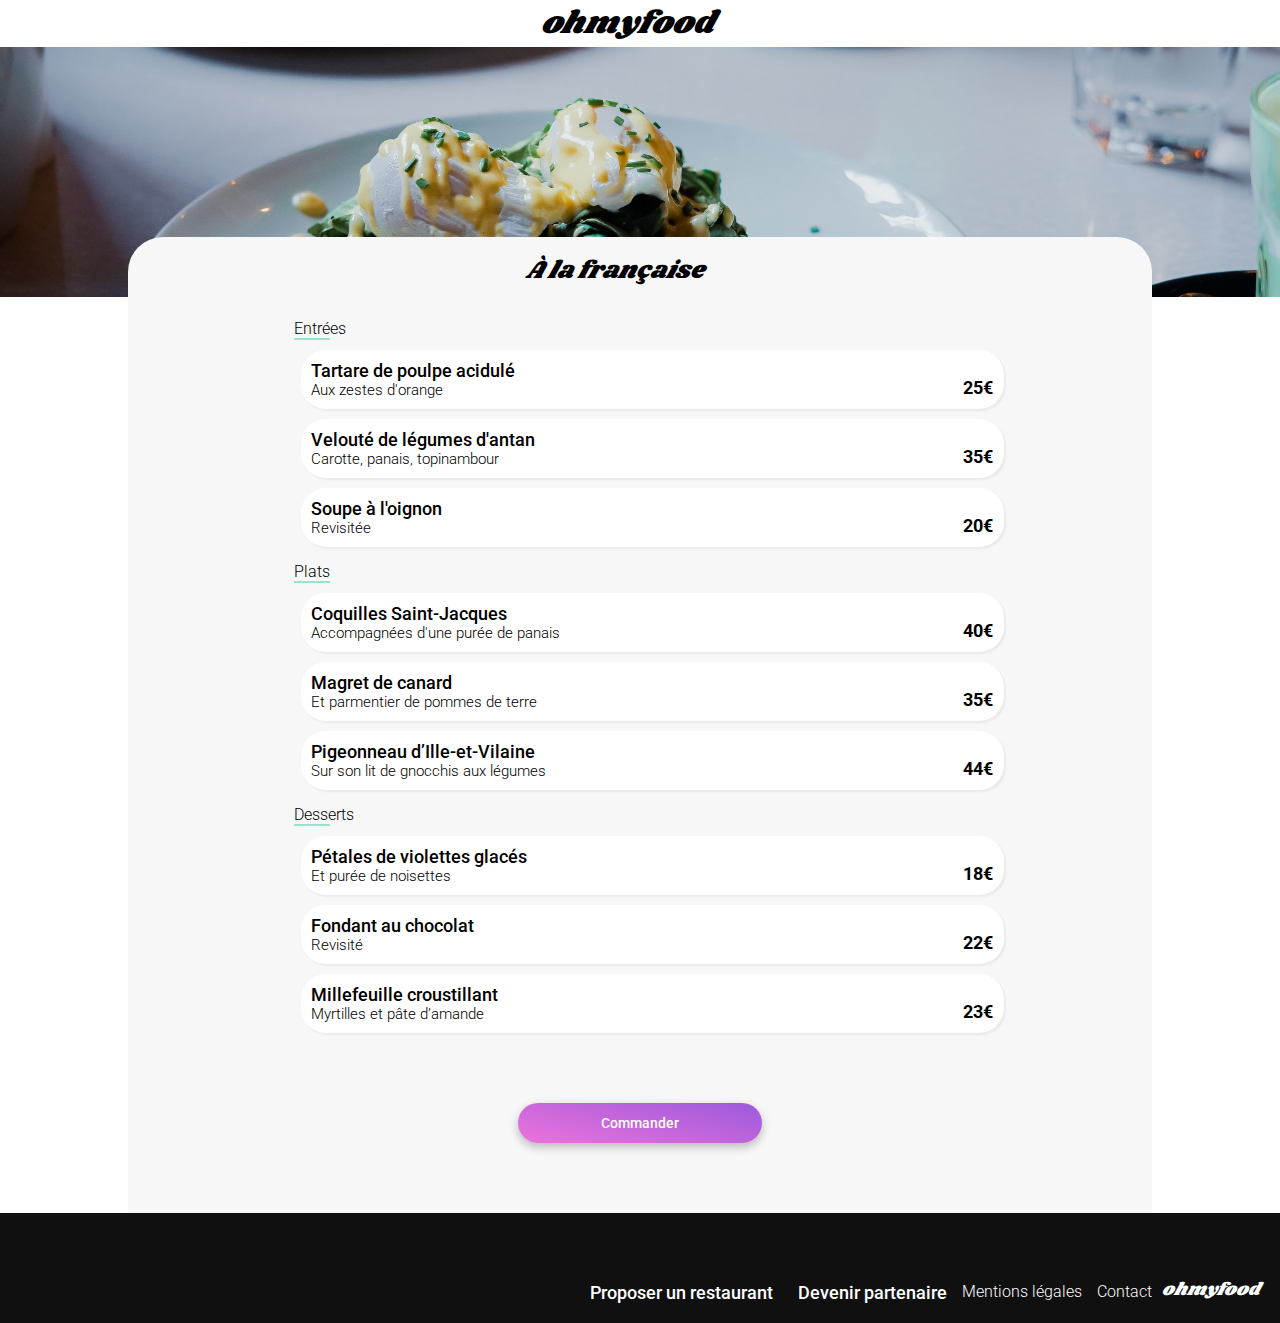
<file: restaurants/resto3.html>
<!DOCTYPE html>
<html lang="fr">
    <head>
      
        <meta charset="utf-8">
        <meta name="viewport" content="width=device-width, initial-scale=1.0">
        <title>La palette du goût</title>
        <link href=".././sass/style.css" rel="stylesheet">      
         <link rel="stylesheet" href="https://cdnjs.cloudflare.com/ajax/libs/font-awesome/6.3.0/css/all.min.css" integrity="sha512-SzlrxWUlpfuzQ+pcUCosxcglQRNAq/DZjVsC0lE40xsADsfeQoEypE+enwcOiGjk/bSuGGKHEyjSoQ1zVisanQ==" crossorigin="anonymous" referrerpolicy="no-referrer">
         <link rel="preconnect" href="https://fonts.googleapis.com">         
        <link rel="preconnect" href="https://fonts.gstatic.com" crossorigin>
        <link href="https://fonts.googleapis.com/css2?family=Roboto:ital,wght@0,100;0,300;0,500;1,700&display=swap" rel="stylesheet">
        <link href="https://fonts.googleapis.com/css2?family=Roboto:ital,wght@0,100;0,300;0,500;1,700&family=Shrikhand&display=swap" rel="stylesheet">   
    </head>
<body class="body-resto">  
<header class="header">
   <div class="header-flech">
      <a href="../index.html">
   <i class="fa-solid fa-arrow-left"></i>
    </a>  
   <h1>ohmyfood</h1>
   </div>   
</header>
<img src="../les-assets/images/restaurants/toa-heftiba-DQKerTsQwi0-unsplash.jpg" alt="menu1">
<div class="tous-main">
<main class="main-palettes">
   
   <div class="titre-palette">
    <h2>À la française</h2>
    <i class="fa-sharp fa-solid fa-heart"></i>
    </div>
    <section class="section-menu" >
     <h3>Entrées</h3>
     <article class="tous-repas">
     <div class="repas">
        <div class="repas-proposer">
        <h4>Tartare de poulpe acidulé</h4>
        <p>Aux zestes d'orange</p>
        </div>
        <div class="price-cheks">
        <p class="price">25€</p>
        <div class="cheks"><i class="fa-solid fa-check"></i></div>
        </div>
        
     </div>   
     <div class="repas">
        <div class="repas-proposer">
        <h4>Velouté de légumes d'antan</h4>
        <p>Carotte, panais, topinambour</p>
        </div>
        <div class="price-cheks">
        <p class="price">35€</p>
        <div class="cheks"><i class="fa-solid fa-check"></i></div>
        </div>
     </div>   
     <div class="repas">
        <div class="repas-proposer">
        <h4>Soupe à l'oignon</h4>
        <p>Revisitée</p>
       </div>
       <div class="price-cheks">
        <p class="price">20€</p>
        <div class="cheks"><i class="fa-solid fa-check"></i></div>
        </div>
     </div>
    </article>   
    </section>
    <section class="section-menu" >
        <h3>Plats</h3>
        <article class="tous-repas">
        <div class="repas">
           <div class="repas-proposer">
           <h4>Coquilles Saint-Jacques</h4>
           <p>Accompagnées d'une purée de panais</p>
           </div>
           <div class="price-cheks">
           <p class="price">40€</p>
           <div class="cheks"><i class="fa-solid fa-check"></i></div>
        </div>
        </div>   
        <div class="repas">
           <div class="repas-proposer">
           <h4>Magret de canard</h4>
           <p>Et parmentier de pommes de terre</p>
           </div>
           <div class="price-cheks">
           <p class="price">35€</p>
           <div class="cheks"><i class="fa-solid fa-check"></i></div>
        </div>
        </div>   
        <div class="repas">
           <div class="repas-proposer">
           <h4>Pigeonneau d’Ille-et-Vilaine</h4>
           <p>Sur son lit de gnocchis aux légumes</p>
           </div>
           <div class="price-cheks">
            <p class="price">44€</p>
           <div class="cheks"><i class="fa-solid fa-check"></i></div>
           </div>         
           
         </div>
       </article>   
       </section>
       <section class="section-menu" >
        <h3>Desserts</h3>
        <article class="tous-repas">
        <div class="repas">
           <div class="repas-proposer">
           <h4>Pétales de violettes glacés</h4>
           <p>Et purée de noisettes</p>
           </div>
          <div class="price-cheks">
           <p class="price">18€</p>
           <div class="cheks"><i class="fa-solid fa-check"></i></div>
         </div> 
        </div>   
        <div class="repas">
           <div class="repas-proposer">
           <h4>Fondant au chocolat</h4>
           <p>Revisité</p>
           </div>
           <div class="price-cheks">
           <p class="price">22€</p>
           <div class="cheks"><i class="fa-solid fa-check"></i></div>
         </div> 
        </div>   
        <div class="repas">
           <div class="repas-proposer">
           <h4>Millefeuille croustillant</h4>
           <p>Myrtilles et pâte d’amande</p>
          </div>
          <div class="price-cheks">
           <p class="price">23€</p>
           <div class="cheks"><i class="fa-solid fa-check"></i></div>
         </div> 
        </div>
       </article>   
       </section>
       <div class="button">             
         <a class="lien-button" href="#">Commander</a>              
    </div>
</main>
</div>
<footer>
   <article>
      <h2>ohmyfood</h2>  
       <div class="tous-les-propo">
      <div class="propo1">
      <i class="fa-solid fa-utensils"></i>
      <h4>Proposer un restaurant</h4>
      </div>
      <div class="propo2">
      <i class="fa-solid fa-handshake-angle"></i>
      <h4>Devenir partenaire</h4>
      </div>      
      <p>Mentions légales</p>
      <a href="mailto:latilwa3id@gmail.com">
      <p>Contact</p>          
      </a>
  </div>         
  </article> 

</footer>
</body>
</html>
</file>
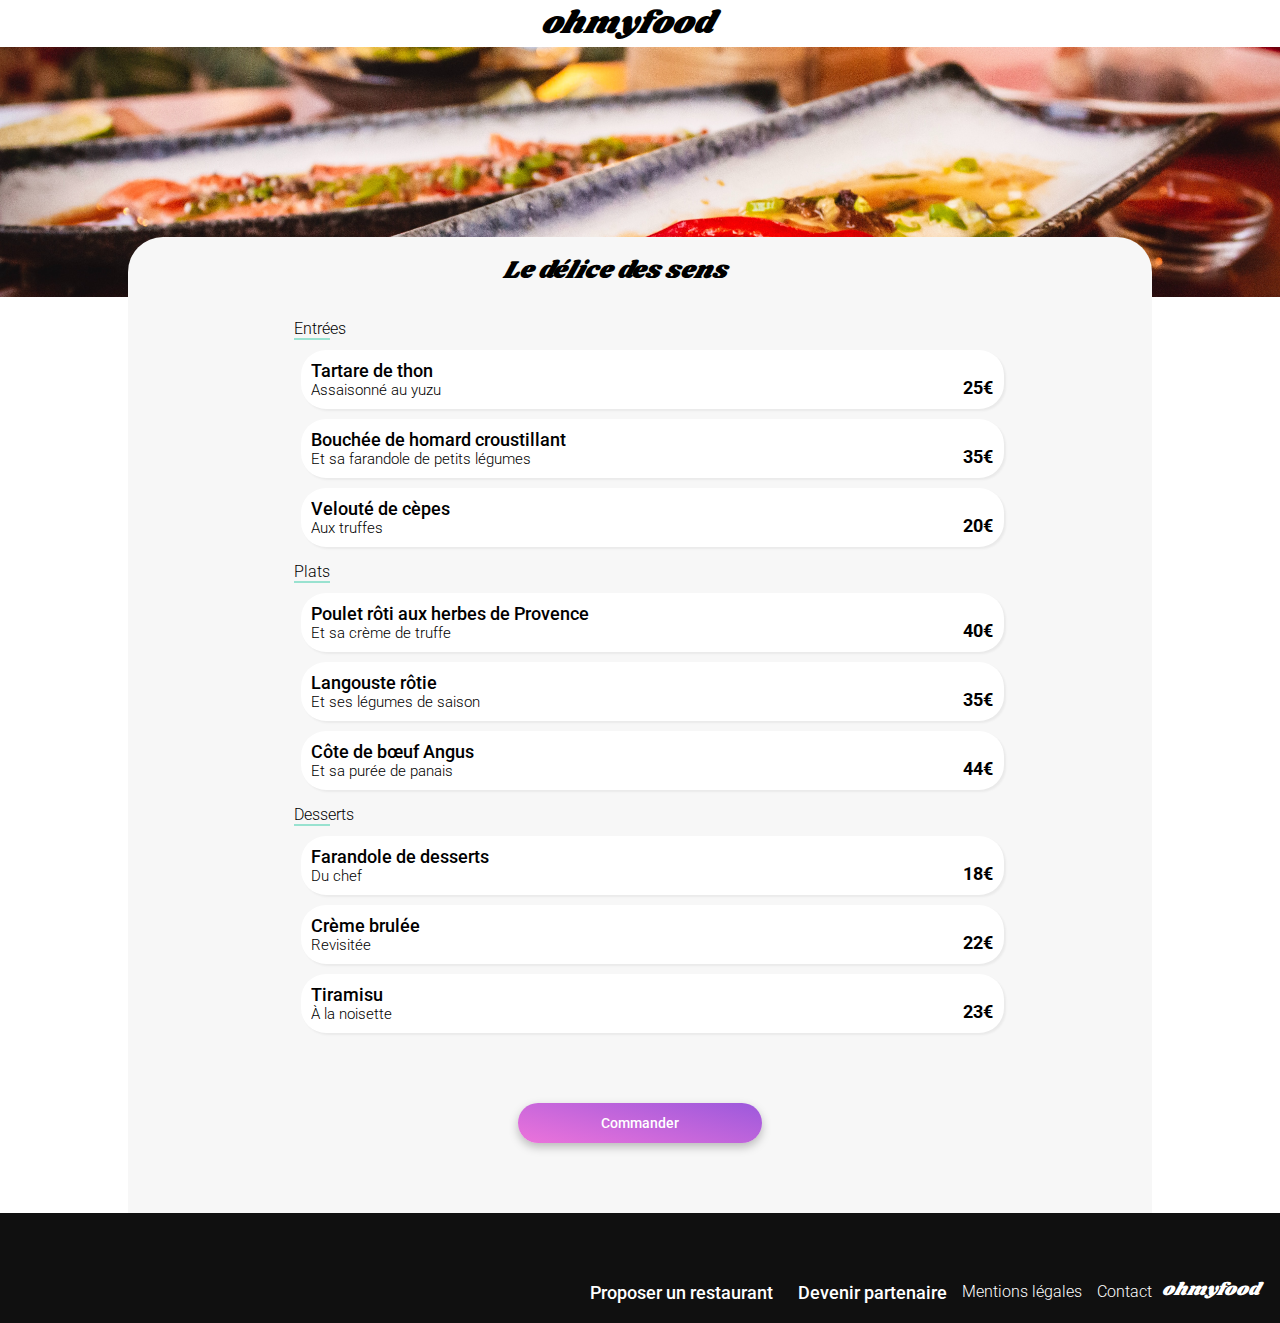
<file: restaurants/resto4.html>
<!DOCTYPE html>
<html lang="fr">
    <head>      
        <meta charset="utf-8">
        <meta name="viewport" content="width=device-width, initial-scale=1.0">
        <title>La palette du goût</title>
        <link href=".././sass/style.css" rel="stylesheet">      
         <link rel="stylesheet" href="https://cdnjs.cloudflare.com/ajax/libs/font-awesome/6.3.0/css/all.min.css" integrity="sha512-SzlrxWUlpfuzQ+pcUCosxcglQRNAq/DZjVsC0lE40xsADsfeQoEypE+enwcOiGjk/bSuGGKHEyjSoQ1zVisanQ==" crossorigin="anonymous" referrerpolicy="no-referrer">
         <link rel="preconnect" href="https://fonts.googleapis.com">         
        <link rel="preconnect" href="https://fonts.gstatic.com" crossorigin>
        <link href="https://fonts.googleapis.com/css2?family=Roboto:ital,wght@0,100;0,300;0,500;1,700&display=swap" rel="stylesheet">
        <link href="https://fonts.googleapis.com/css2?family=Roboto:ital,wght@0,100;0,300;0,500;1,700&family=Shrikhand&display=swap" rel="stylesheet">   
    </head>
<body class="body-resto">   
<header class="header">
   <div class="header-flech">
      <a href=".././index.html">
   <i class="fa-solid fa-arrow-left"></i>
    </a>  
   <h1>ohmyfood</h1>
   </div>   
</header>
<img src="../les-assets/images/restaurants/louis-hansel-shotsoflouis-qNBGVyOCY8Q-unsplash.jpg" alt="menu1">
<div class="tous-main">
<main class="main-palettes">
   
   <div class="titre-palette">
    <h2>Le délice des sens</h2>
    <i class="fa-sharp fa-solid fa-heart"></i>
    </div>
    <section class="section-menu" >
     <h3>Entrées</h3>
     <article class="tous-repas">
            <div class="repas">
               <div class="repas-proposer">
               <h4>Tartare de thon</h4>
               <p>Assaisonné au yuzu</p>
               </div>
               <div class="price-cheks">
               <p class="price">25€</p>
               <div class="cheks"><i class="fa-solid fa-check"></i></div>
               </div>
               
            </div>   
            <div class="repas">
               <div class="repas-proposer">
               <h4>Bouchée de homard croustillant </h4>
               <p>Et sa farandole de petits légumes</p>
               </div>
               <div class="price-cheks">
               <p class="price">35€</p>
               <div class="cheks"><i class="fa-solid fa-check"></i></div>
               </div>
            </div>   
            <div class="repas">
               <div class="repas-proposer">
               <h4>Velouté de cèpes</h4>
               <p>Aux truffes</p>
               </div>
               <div class="price-cheks">
               <p class="price">20€</p>
               <div class="cheks"><i class="fa-solid fa-check"></i></div>
               </div>
            </div>
    </article>   
    </section>
    <section class="section-menu" >
        <h3>Plats</h3>
        <article class="tous-repas">
        <div class="repas">
           <div class="repas-proposer">
           <h4>Poulet rôti aux herbes de Provence </h4>
           <p>Et sa crème de truffe</p>
           </div>
           <div class="price-cheks">
           <p class="price">40€</p>
           <div class="cheks"><i class="fa-solid fa-check"></i></div>
        </div>
        </div>   
        <div class="repas">
           <div class="repas-proposer">
           <h4>Langouste rôtie </h4>
           <p>Et ses légumes de saison</p>
           </div>
           <div class="price-cheks">
           <p class="price">35€</p>
           <div class="cheks"><i class="fa-solid fa-check"></i></div>
        </div>
        </div>   
        <div class="repas">
           <div class="repas-proposer">
           <h4>Côte de bœuf Angus </h4>
           <p>Et sa purée de panais</p>
           </div>
           <div class="price-cheks">
            <p class="price">44€</p>
           <div class="cheks"><i class="fa-solid fa-check"></i></div>
           </div>         
           
         </div>
       </article>   
       </section>
       <section class="section-menu" >
        <h3>Desserts</h3>
        <article class="tous-repas">
        <div class="repas">
           <div class="repas-proposer">
           <h4>Farandole de desserts</h4>
           <p>Du chef</p>
           </div>
          <div class="price-cheks">
           <p class="price">18€</p>
           <div class="cheks"><i class="fa-solid fa-check"></i></div>
         </div> 
        </div>   
        <div class="repas">
           <div class="repas-proposer">
           <h4>Crème brulée</h4>
           <p>Revisitée</p>
           </div>
           <div class="price-cheks">
           <p class="price">22€</p>
           <div class="cheks"><i class="fa-solid fa-check"></i></div>
         </div> 
        </div>   
        <div class="repas">
           <div class="repas-proposer">
           <h4>Tiramisu </h4>
           <p>À la noisette</p>
          </div>
          <div class="price-cheks">
           <p class="price">23€</p>
           <div class="cheks"><i class="fa-solid fa-check"></i></div>
         </div> 
        </div>
       </article>   
       </section>
       <div class="button">             
         <a class="lien-button" href="#">Commander</a>              
        </div>
   
</main>
</div>
<footer>
   <article>
      <h2>ohmyfood</h2>  
       <div class="tous-les-propo">
      <div class="propo1">
      <i class="fa-solid fa-utensils"></i>
      <h4>Proposer un restaurant</h4>
      </div>
      <div class="propo2">
      <i class="fa-solid fa-handshake-angle"></i>
      <h4>Devenir partenaire</h4>
      </div>      
      <p>Mentions légales</p>
      <a href="mailto:latilwa3id@gmail.com">
      <p>Contact</p>          
      </a>
  </div>         
  </article> 
</footer>
</body>
</html>
</file>
<file: sass/style.css>
* {
  margin: 0px;
  padding: 0px;
}

:root {
  font-family: "roboto";
  min-width: 320px;
  font-style: normal;
}

h3 {
  font-size: 18px;
  font-weight: 700;
}

h2 {
  font-weight: 700;
  font-size: 24px;
}

p {
  font-weight: 300;
  font-size: 18px;
}

.cartes .tous-les-cartes, .cartes, .section-fonction ol, .section-fonction, .menu {
  display: flex;
  flex-direction: column;
  justify-content: space-around;
}

.repas .price-cheks .cheks, .tous-main .main-palettes .button, .section-fonction ol li .chiffre, .section-fonction ol li {
  display: flex;
  justify-content: center;
  align-items: center;
}

.repas, .tous-main .main-palettes .titre-palette {
  display: flex;
  justify-content: space-between;
  align-items: center;
}

header {
  width: 100%;
  position: relative;
  text-align: center;
  box-shadow: 0px 2px 4px rgba(0, 0, 0, 0.15);
}
header h1 {
  font-family: "Shrikhand";
  font-style: italic;
  font-weight: 500;
  font-size: 32px;
}

.header-flech {
  display: flex;
  justify-content: space-between;
  align-items: center;
  width: 64%;
  margin-left: 10px;
}
.header-flech i {
  font-size: larger;
  color: #000;
}
@media screen and (min-width: 780px) {
  .header-flech {
    width: 55%;
  }
}

footer {
  background-color: #101010;
  height: 200px;
  color: white;
  padding-left: 30px;
  display: flex;
  flex-direction: column;
  justify-content: space-around;
}
footer a {
  text-decoration: none;
}
footer article {
  height: 180px;
  display: flex;
  flex-direction: column;
  justify-content: space-around;
}
footer article h2 {
  font-family: "Shrikhand";
  font-style: italic;
  font-size: 18px;
  font-weight: 400;
}
footer article h4 {
  font-weight: 500;
  font-size: 18px;
  margin-left: 10px;
}
footer article p {
  font-weight: 300;
  font-size: 16px;
  color: white;
}
footer article .tous-les-propo div {
  display: flex;
}
footer article .tous-les-propo .propo1, footer article .tous-les-propo .propo2 {
  display: flex;
  flex-direction: row;
}

.position {
  background-color: #EAEAEA;
  width: 100%;
  height: 50px;
  display: flex;
  justify-content: center;
  align-items: center;
  gap: 10px;
}
.position .champ-position {
  font-size: 16px;
  font-weight: 500;
  font-style: normal;
  background-color: #EAEAEA;
  border: none;
  color: black;
}

.menu {
  background-color: #f7f7f7;
  height: 215px;
  align-items: center;
}
.menu h2 {
  margin-left: 0px;
  width: 65%;
  text-align: center;
}
.menu p {
  font-weight: 300;
  font-size: 18px;
  width: 82%;
  text-align: center;
}
.menu .button1 {
  width: 190px;
  text-align: center;
  color: white;
  border-radius: 25px 25px 25px 25px;
  border: none;
  padding: 12px;
  background-image: linear-gradient(193.33deg, #9356DC -11.44%, #FF79DA 123.93%);
  font-size: 14px;
  font-weight: 500;
  box-shadow: 0px 4px 10px rgba(0, 0, 0, 0.25);
  transition: all 4s;
}
@media screen and (min-width: 780px) {
  .menu .button1 {
    width: 220px;
  }
}
.menu .button1:hover {
  transform: scale(1.1);
  opacity: 0.9;
  box-shadow: 5px 10px 10px rgba(0, 0, 0, 0.25);
}

.section-fonction {
  margin-left: auto;
  margin-right: auto;
  width: 90%;
  height: 340px;
}
.section-fonction ol {
  height: 65%;
  gap: 10px;
}
.section-fonction ol li {
  position: relative;
  font-weight: 400;
  font-size: 15px;
  height: 70px;
  border-radius: 20px;
  background-color: #f7f7f7;
  gap: 5px;
  box-shadow: 1px 10px 14px gainsboro;
}
.section-fonction ol li .chiffre {
  position: absolute;
  left: -1%;
  font-size: 18px;
  width: 23px;
  height: 23px;
  border-radius: 50px;
  background-color: #9356DC;
  color: white;
}
.section-fonction ol li i {
  color: #7e7e7e;
  font-size: larger;
}
.section-fonction ol li:hover {
  transform: scale(1.02);
  opacity: 0.9;
}
.section-fonction ol li:hover i {
  color: #9356DC;
}
.section-fonction ol .fonction3 i {
  color: #9356DC;
}

.cartes {
  background-color: #f7f7f7;
  height: 1150px;
  padding-left: 25px;
}
.cartes .tous-les-cartes {
  align-items: center;
  gap: 15px;
  width: 90%;
}
.cartes .tous-les-cartes .lien {
  width: 100%;
  height: auto;
  text-decoration: none;
  color: black;
}
.cartes .tous-les-cartes .cartes-cadre {
  position: relative;
  height: 250px;
  background-color: white;
  border-radius: 15px;
  box-shadow: 0px 4px 15px rgba(0, 0, 0, 0.25);
  transition: all 1s;
}
.cartes .tous-les-cartes .cartes-cadre:hover {
  transform: scale(1.02);
  box-shadow: 5px 10px 15px rgba(0, 0, 0, 0.25);
}
.cartes .tous-les-cartes .cartes-cadre img {
  -o-object-fit: cover;
     object-fit: cover;
  width: 100%;
  height: 70%;
  border-radius: 15px 15px 0px 0px;
}
.cartes .tous-les-cartes .cartes-cadre-info {
  display: flex;
  justify-content: space-between;
  align-items: center;
  height: 25%;
  padding: 0px 20px 0px 10px;
}
.cartes .tous-les-cartes .cartes-cadre-info i {
  font-size: larger;
  color: white;
  -webkit-text-stroke-width: 1.5px;
  -webkit-text-stroke-color: black;
  transition: all 1s;
}
.cartes .tous-les-cartes .cartes-cadre-info i:hover {
  font-size: x-large;
  -webkit-text-stroke-color: white;
  background-image: linear-gradient(193.33deg, #9356DC -11.44%, #FF79DA 123.93%);
  background-clip: text;
  -webkit-background-clip: text;
  color: transparent;
  transform: scale(1.1);
}
.cartes .tous-les-cartes .cartes-cadre .nouveau {
  font-weight: 500;
  font-size: 14px;
  padding: 3px 3px;
  position: absolute;
  z-index: auto;
  right: 8%;
  top: 10%;
  color: #008766;
  background-color: #99E2D0;
  border-radius: 1px;
}

header {
  width: 100%;
  position: relative;
  text-align: center;
  box-shadow: 0px 2px 4px rgba(0, 0, 0, 0.15);
}
header h1 {
  font-family: "Shrikhand";
  font-style: italic;
  font-weight: 500;
  font-size: 32px;
}

.header-flech {
  display: flex;
  justify-content: space-between;
  align-items: center;
  width: 64%;
  margin-left: 10px;
}
.header-flech i {
  font-size: larger;
  color: #000;
}
@media screen and (min-width: 780px) {
  .header-flech {
    width: 55%;
  }
}

.section-menu {
  margin-left: 10px;
  width: 95%;
  padding-top: 15px;
}
@media screen and (min-width: 780px) {
  .section-menu {
    width: 80%;
  }
}
.section-menu h3 {
  width: 5%;
  font-weight: 300;
  font-size: 16px;
  border-bottom: solid 2px #99E2D0;
}
.section-menu .tous-repas {
  width: 100%;
  margin-top: 10px;
  display: flex;
  flex-direction: column;
  align-items: center;
  gap: 10px;
}

img {
  position: relative;
  -o-object-fit: cover;
     object-fit: cover;
  width: 100%;
  height: 250px;
}

.tous-main .main-palettes {
  margin-top: -5%;
  border-radius: 35px 35px 0px 0px;
  background-color: #f7f7f7;
  position: relative;
  display: flex;
  flex-direction: column;
  justify-content: space-around;
}
.tous-main .main-palettes .titre-palette {
  margin-right: 30px;
}
.tous-main .main-palettes .titre-palette h2 {
  position: relative;
  font-family: "Shrikhand";
  font-style: italic;
  font-weight: 400;
  font-size: 25px;
  padding: 15px;
}
.tous-main .main-palettes .titre-palette i {
  font-size: larger;
  color: white;
  -webkit-text-stroke-width: 1.5px;
  -webkit-text-stroke-color: black;
  transition: all 1s;
}
.tous-main .main-palettes .titre-palette i:hover {
  font-size: x-large;
  -webkit-text-stroke-color: white;
  background-image: linear-gradient(193.33deg, #9356DC -11.44%, #FF79DA 123.93%);
  background-clip: text;
  -webkit-background-clip: text;
  color: transparent;
  transform: scale(1.1);
}
.tous-main .main-palettes .button {
  height: 20vh;
}
.tous-main .main-palettes .button .lien-button {
  width: 190px;
  text-align: center;
  color: white;
  border-radius: 25px 25px 25px 25px;
  border: none;
  padding: 12px;
  background-image: linear-gradient(193.33deg, #9356DC -11.44%, #FF79DA 123.93%);
  font-size: 14px;
  font-weight: 500;
  box-shadow: 0px 4px 10px rgba(0, 0, 0, 0.25);
  transition: all 4s;
  text-decoration: none;
}
@media screen and (min-width: 780px) {
  .tous-main .main-palettes .button .lien-button {
    width: 220px;
  }
}
.tous-main .main-palettes .button .lien-button:hover {
  transform: scale(1.1);
  opacity: 0.9;
  box-shadow: 5px 10px 10px rgba(0, 0, 0, 0.25);
}

@media screen and (min-width: 780px) {
  .tous-main {
    display: flex;
    flex-direction: column;
    align-items: center;
  }
  .tous-main .main-palettes {
    width: 80%;
    align-items: center;
    padding-left: 0px;
  }
  .tous-main .main-palettes .titre-palette {
    display: flex;
    justify-content: center;
    gap: 20px;
  }
  .tous-main .main-palettes .section-menu {
    width: 70%;
    margin-left: 25px;
  }
  footer {
    padding-left: 0px;
    height: 90px;
    display: flex;
    justify-content: end;
    align-items: end;
    padding-bottom: 20px;
  }
  footer article {
    padding-right: 20px;
    display: flex;
    flex-direction: row-reverse;
    justify-content: space-around;
    align-items: end;
    gap: 10px;
  }
  footer article .tous-les-propo {
    display: flex;
    gap: 15px;
  }
}
@media screen and (min-width: 780px) {
  .cartes {
    height: 600px;
    padding-left: 5rem;
  }
  .cartes .tous-les-cartes {
    width: 90%;
    display: flex;
    flex-direction: row;
    flex-wrap: wrap;
    justify-content: space-between;
  }
  .cartes .tous-les-cartes .lien {
    width: 45%;
  }
}
@media screen and (min-width: 780px) {
  .section-fonction {
    margin-left: 70px;
    height: 200px;
    width: 86%;
  }
  .section-fonction ol {
    display: flex;
    flex-direction: row;
    align-items: center;
  }
  .section-fonction ol li {
    width: 32%;
  }
}
@keyframes rotation {
  0% {
    transform: rotate(280deg);
  }
  100% {
    transform: rotate(0);
  }
}
@keyframes ani-scale {
  0% {
    transform: translateY(50%);
    opacity: 0;
  }
  100% {
    transform: translateY(0);
    opacity: 1;
  }
}
@keyframes ani-ratation {
  0% {
    transform: rotate(0);
  }
  100% {
    transform: rotate(360deg);
  }
}
@keyframes disparaitre {
  to {
    transform: scale(0);
  }
}
@keyframes loader-lettre {
  0% {
    transform: translate(0px);
  }
  100% {
    transform: translateY(-15px);
  }
}
.repas {
  border-radius: 25px;
  background-color: white;
  width: 98%;
  height: 25%;
  overflow: hidden;
  box-shadow: 2px 2px 2px #EAEAEA;
  animation: ani-scale 3s;
  animation-fill-mode: backwards;
}
.repas:nth-child(1) {
  animation-delay: 100ms;
}
.repas:nth-child(2) {
  animation-delay: 200ms;
}
.repas:nth-child(3) {
  animation-delay: 300ms;
}
.repas .price-cheks {
  display: flex;
  align-items: center;
  gap: 15px;
  margin-left: 5px;
}
.repas .price-cheks .price {
  font-weight: 700;
  padding-top: 15px;
}
.repas .price-cheks .cheks {
  width: 10px;
  background-color: #99E2D0;
  border-radius: 0px 25px 25px 0px;
  padding: 25px;
  margin-right: -4rem;
  transition: margin-right 1s;
}
.repas .price-cheks .cheks i {
  background-color: white;
  color: #99E2D0;
  border-radius: 50px;
}
.repas:hover {
  cursor: pointer;
}
.repas:hover .cheks {
  margin-right: 0px;
}
.repas:hover i {
  animation: rotation 1s ease-in-out;
}
.repas .repas-proposer {
  padding: 10px 0px 10px 10px;
  overflow: hidden;
  white-space: nowrap;
  text-overflow: ellipsis;
  text-align: initial;
}
.repas .repas-proposer h4 {
  font-weight: 500;
  font-size: 18px;
  overflow: hidden;
  white-space: nowrap;
  text-overflow: ellipsis;
}
.repas .repas-proposer p {
  font-weight: 300;
  font-size: 15px;
  overflow: hidden;
  white-space: nowrap;
  text-overflow: ellipsis;
}

.loader {
  background-color: #fff;
  opacity: 0.9;
  height: 100vh;
  position: fixed;
  inset: 0px;
  text-align: center;
  line-height: 100vh;
  z-index: 1;
  animation: disparaitre 2s 4s;
  animation-fill-mode: forwards;
}
.loader .loader-quart {
  position: relative;
  height: 90px;
  width: 90px;
  border-radius: 56px;
  border: 12px solid transparent;
  vertical-align: middle;
  inset: 12px;
  display: inline-block;
}
.loader .loader-quart i {
  position: absolute;
  inset: 30px;
  font-size: 40px;
  color: #9356DC;
  animation: ani-ratation 2s infinite;
}
.loader .loader-quart .contener-letter {
  font-size: 22px;
  position: absolute;
  font-family: "Shrikhand";
  inset: -7rem;
  animation: loader-lettre 1.2s infinite linear;
  animation-delay: 1s;
}
.loader .loader-quart .contener-letter .l1, .loader .loader-quart .contener-letter .l3, .loader .loader-quart .contener-letter .l5, .loader .loader-quart .contener-letter .l7 {
  color: #9356DC;
}
.loader .loader-quart .contener-letter .l2, .loader .loader-quart .contener-letter .l4, .loader .loader-quart .contener-letter .l6, .loader .loader-quart .contener-letter .l8 {
  color: #FF79DA;
}
.loader .loader-quart::after {
  content: "";
  position: absolute;
  inset: -6px;
  height: 100px;
  width: 100px;
  border-radius: 56px;
  border-right: 6px solid transparent;
  border-top: 10px solid #008766;
  animation: ani-ratation 1s infinite linear;
}/*# sourceMappingURL=style.css.map */
</file>
